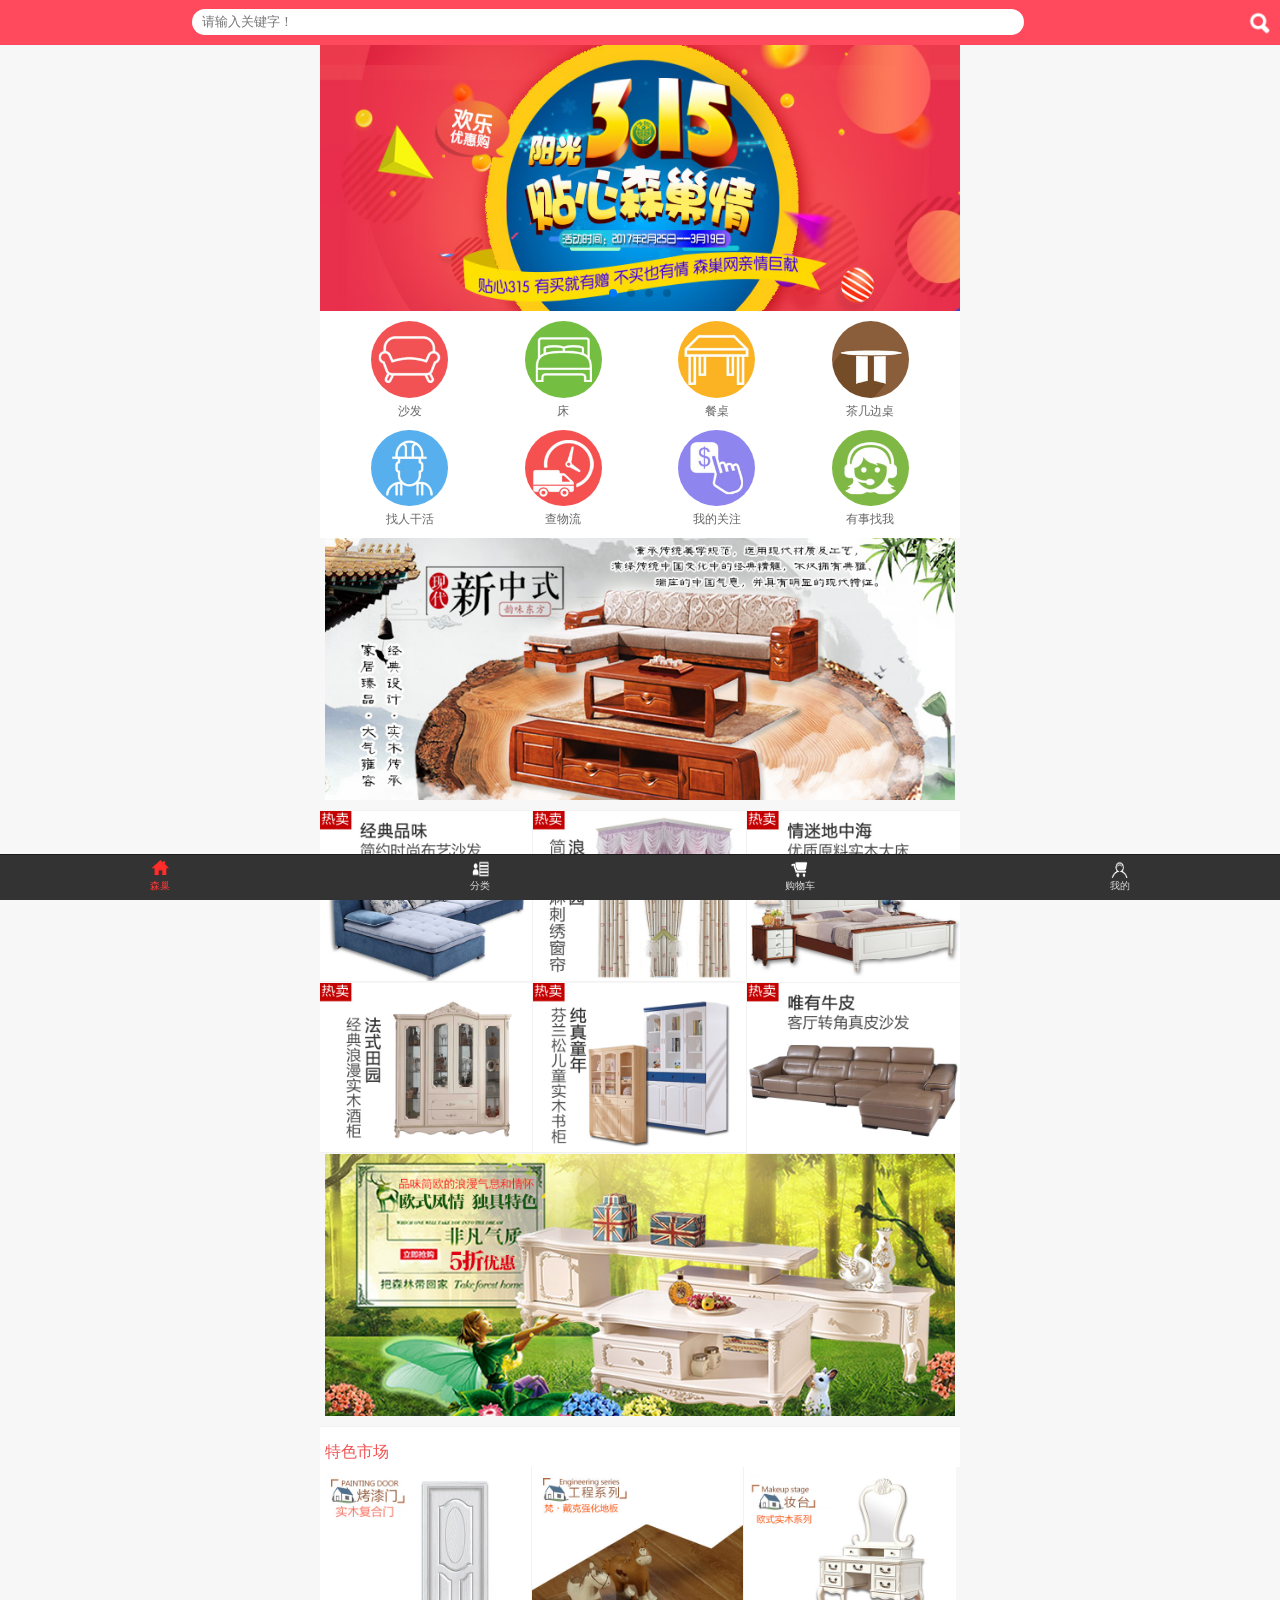
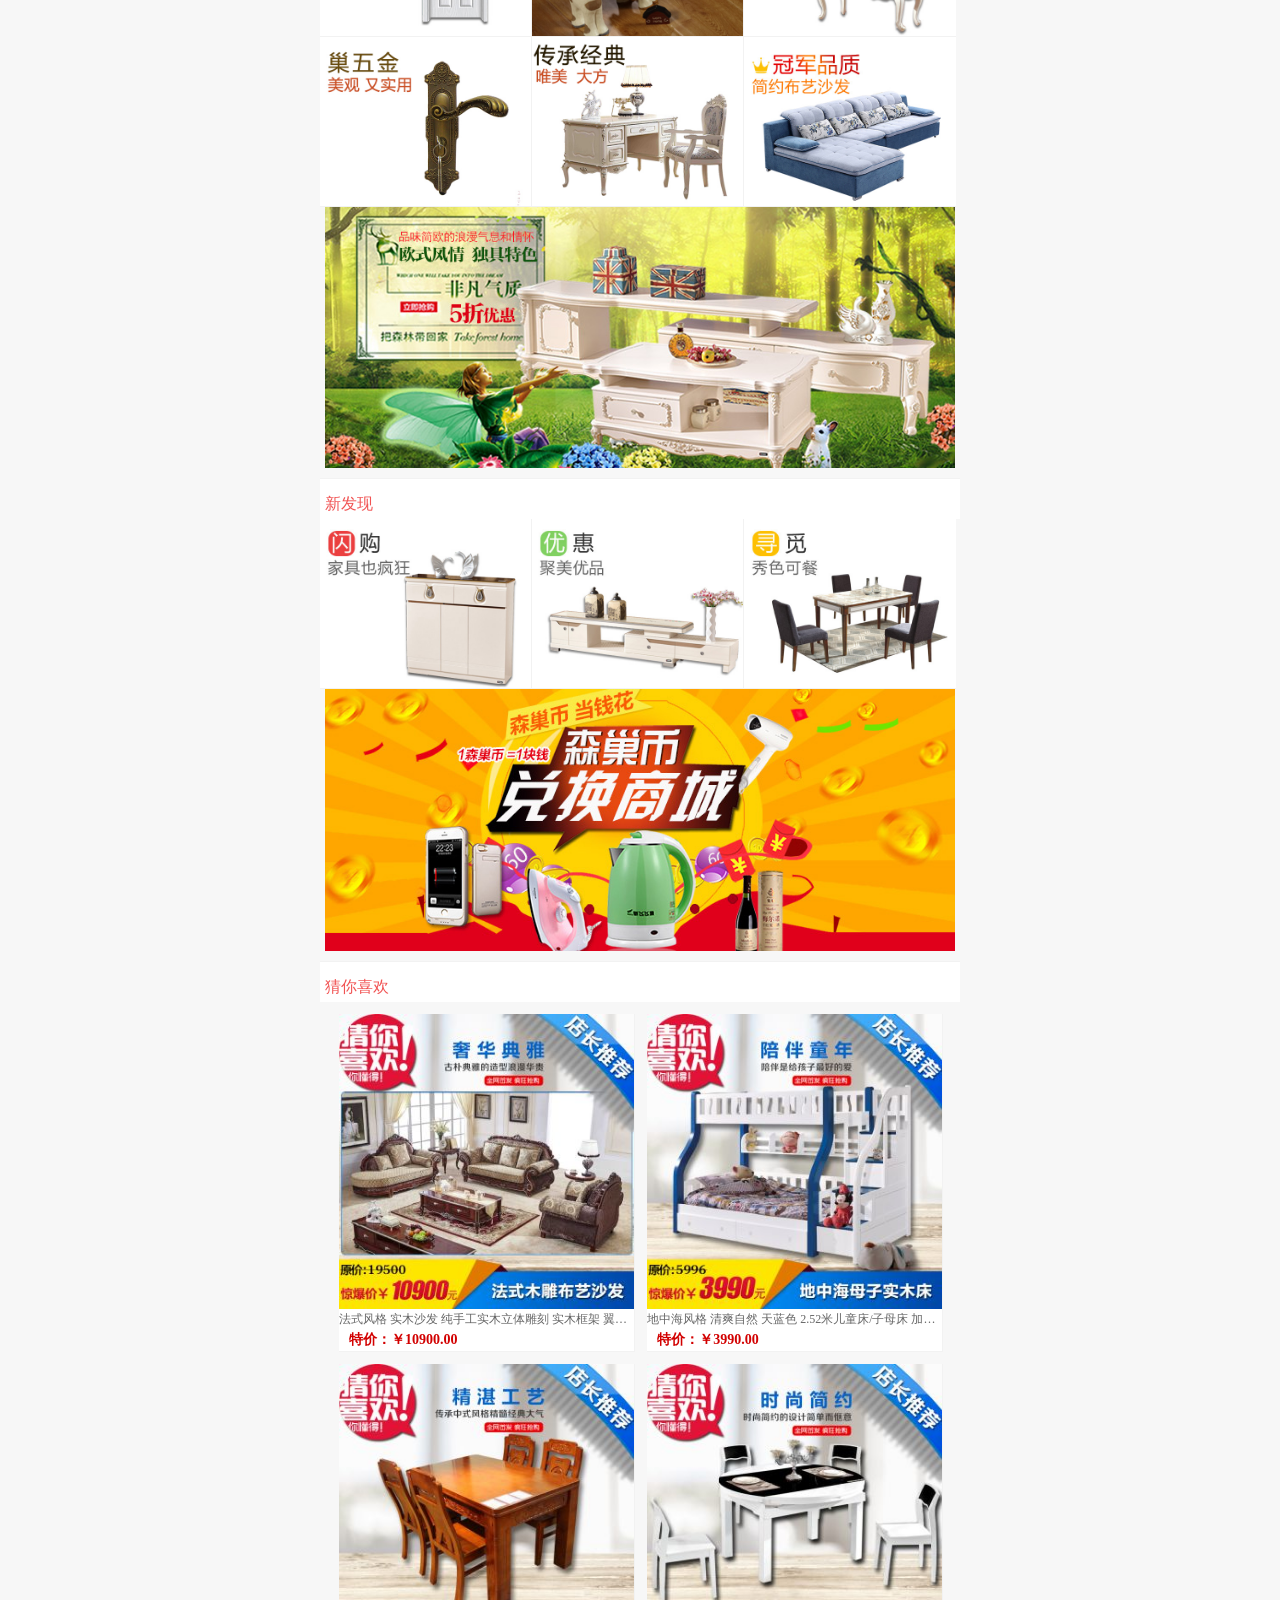
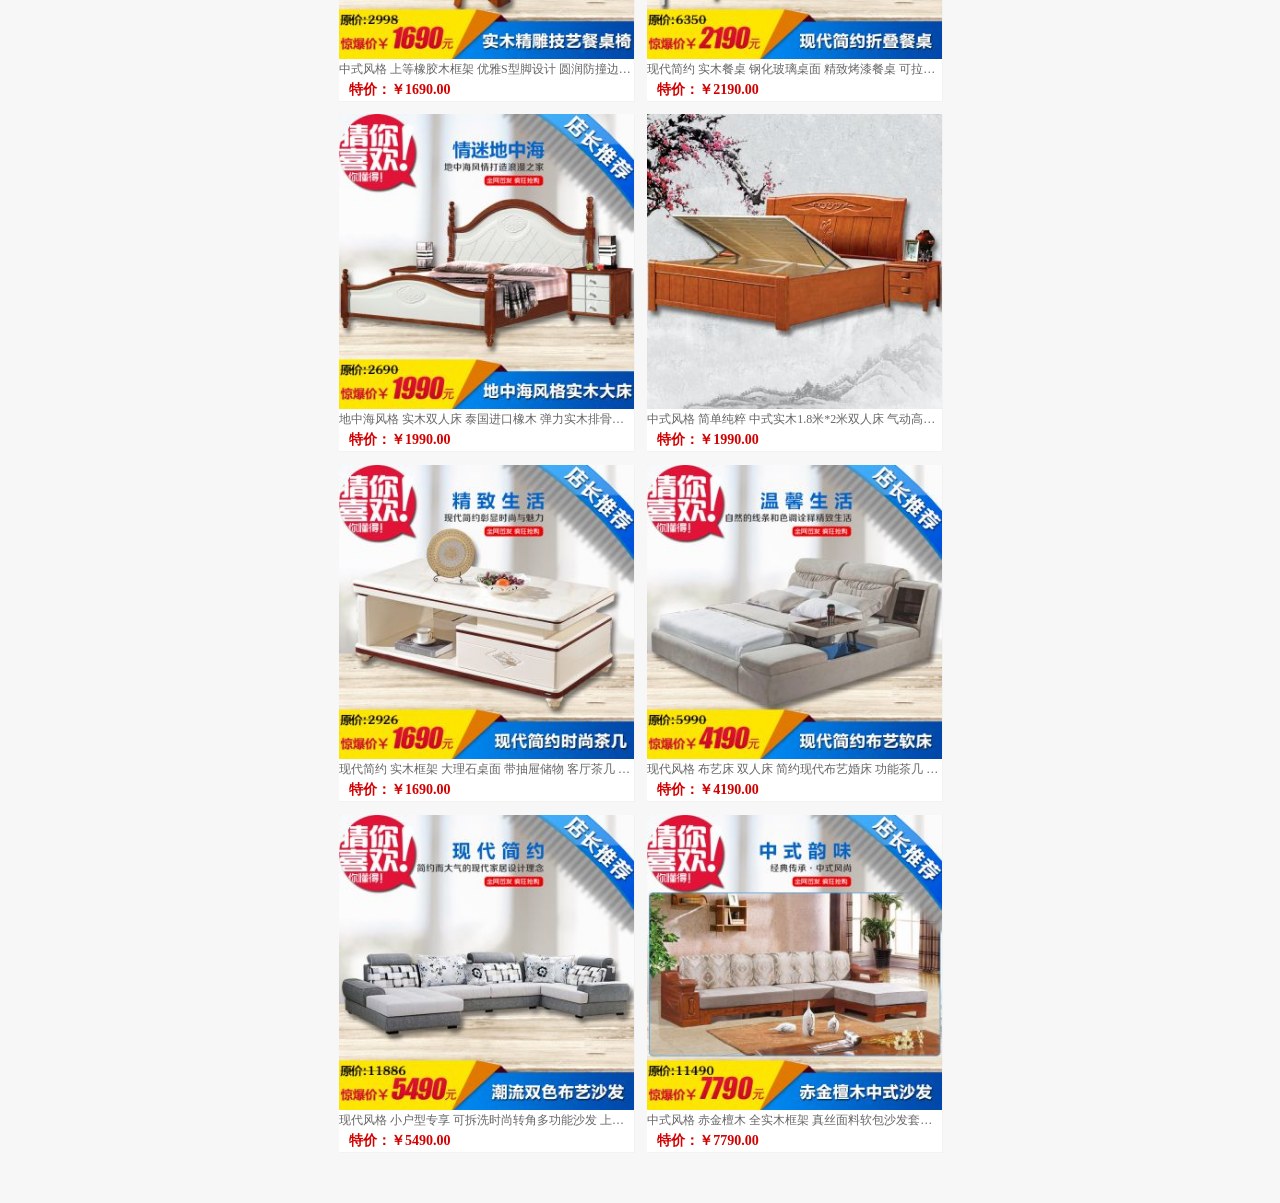
<file: index.html>
<!DOCTYPE html>
<html lang="en">
<head>
	<meta charset="UTF-8">
	<meta name="description" content="森巢网是一个电商网站，专门卖床什么玩意的" />
	<meta name="Keywords" content="床，地毯，门" />
	<!--http-equiv  回传给浏览器的信息 -->
	<meta http-equiv="Cache-Control" content="public">
	<!-- viewport(视图模式）
	width=device-width(宽度等于设备的宽度) 
	initial-scale=1(设置页面的初始缩放值) 
	maximum-scale(允许用户的最大缩放值)
	user-scalable(否允许用户进行缩放，值为"no"或"yes", no 代表不允许，yes代表允许)-->
	<meta name="viewport" content="width=device-width, initial-scale=1, maximum-scale=1,user-scalable=no">
	<title>森巢网</title>
	<link rel="stylesheet" type="text/css" href="css/main.css">
	<link rel="stylesheet" type="text/css" href="css/index.css">
	<link rel="stylesheet" type="text/css" href="css/swiper.min.css">
</head>
<body>
	<!--公用头部-->
	<header class="header">
		<form action="cart.html" onsubmit="searchAction()">
			<input type="search" placeholder="请输入关键字！" class="text-input" id="J_search"/>
		</form>
		<input type="submit" value="" class="btn-sub" />
	</header>
	<!--主要内容-->
	<section class="main-content">
		<!--轮播-->
		<div class="swiper-container">
	        <div class="swiper-wrapper">
		        	<div class="swiper-slide">
		        		<img src="images/index/1488016747-1676319493.jpg"/>	        
		        	</div>
		        	<div class="swiper-slide">
		        		<img src="images/index/1488350938-1879339224.jpg"/>	        
		        	</div>
		        	<div class="swiper-slide">
		        		<img src="images/index/1488248319-623813167.jpg"/>	        
		        	</div>
		        	<div class="swiper-slide">
		        		<img src="images/index/1488191264-1488305946.jpg"/>	        
		        	</div>
	        </div>
	        <div class="swiper-pagination"></div>
	    </div>
		<!--导航栏-->
		<ul class="nav-warp">
			<li>
				<a href="commodityList.html">
					<img src="images/index/tubiao1.jpg"></a>
				<span class="icontxt">沙发</span>
			</li>
			<li>
				<a href="commodityList.html">
					<img src="images/index/tubiao2.jpg"></a>
				<span class="icontxt">床</span>
			</li>
			<li>
				<a href="commodityList.html">
					<img src="images/index/tubiao3.jpg"></a>
				<span class="icontxt">餐桌</span>
			</li>
			<li>
				<a href="commodityList.html">
					<img src="images/index/czbj.gif"></a>
				<span class="icontxt">茶几边桌</span>
			</li>
			<li>
				<a href="commodityList.html">
					<img src="images/index/tubiao5.jpg"></a>
				<span class="icontxt">找人干活</span>
			</li>
			<li>
				<a href="commodityList.html">
					<img src="images/index/tubiao6.jpg"></a>
				<span class="icontxt">查物流</span>
			</li>
			<li>
				<a href="commodityList.html">
					<img src="images/index/tubiao7.jpg"></a>
				<span class="icontxt">我的关注</span>
			</li>
			<li>
				<a href="commodityList.html">
					<img src="images/index/tubiao8.jpg"></a>
				<span class="icontxt">有事找我</span>
			</li>
		</ul>
		<!--新中式-->
		<div class="adwrap">
			<img src="images/index/1482218326-373225565.jpg">
		</div>
		<ul class="class-cate-goods">
			<li>
				<a href="commodityDetail.html">
					<img src="images/index/1483954954-472976744.jpg"></a>
			</li>
			<li>
				<a href="commodityDetail.html">
					<img src="images/index/1484042288-194093525.jpg"></a>
			</li>
			<li>
				<a href="commodityDetail.html">
					<img src="images/index/1483954974-1426672103.jpg"></a>
			</li>
			<li >
				<a href="commodityDetail.html">
					<img src="images/index/1483955040-1492412131.jpg"></a>
			</li>
			<li>
				<a href="commodityDetail.html">
					<img src="images/index/1483955050-1870399352.jpg" ></a>
			</li>
			<li>
				<a href="commodityDetail.html">
					<img src="images/index/1483955060-1306898018.jpg" ></a>
			</li>
		</ul>
		<!--END-->
		<!--特色市场-->
		<div class="mt10 adwrap">
			<img src="images/index/1482217359-806746961.jpg" />
		</div>
		<div class="block-goods">
			<h2>
				<span class="sp-title">特色市场</span>
			</h2>
			<ul>
				<li>
					<img src="images/index/1483948571-254599238.jpg" /></li>
				<li>
					<img src="images/index/1483947899-799159677.jpg" /></li>
				<li class="norbor">
					<img src="images/index/1483951574-1605880231.jpg"  /></li>
				<li>
					<img src="images/index/1483941176-464073143.jpg" /></li>
				<li>
					<img src="images/index/1483947626-122524399.jpg" /></li>
				<li class="norbor">
					<img src="images/index/1483943616-913854970.jpg"/></li>
			</ul>
		</div>
		<!--END-->
		<!--新发现-->
		<div class="mt10 adwrap">
			<img src="images/index/1482217359-806746961.jpg">
		</div>
		<div class="block-goods">
			<h2>
				<span class="sp-title">新发现</span>
			</h2>
			<ul>
				<li>
					<img src="images/index/1483951778-703411630.jpg" ></li>
				<li>
					<img src="images/index/1483953434-138381954.jpg" ></li>
				<li class="norbor" >
					<img src="images/index/1483951842-1336129085.jpg" ></li>
			</ul>
		</div>
		<!--猜你喜欢-->
		<div class="mt10 adwrap"><img src="images/index/1482207998-1648512682.jpg" /></div>
		<div class="block-goods">
			<h2>
				<span class="sp-title">猜你喜欢</span>
			</h2>
			<ul class="like-commodity-list">
				<li >
					<img src="images/index/1482461872-516691576.jpg_320x320.jpg">			
					<a href="#" class="a_title">
						法式风格 实木沙发 纯手工实木立体雕刻 实木框架 翼式靠背设计皮布结合沙发（1+2+3） 1+妃+3法式皮布组合沙发 编号：XYMG SF-8006
					</a>
					<span class="sellerp">特价：￥10900.00</span>
				</li>
				<li class="nomr">
					<img src="images/index/1482479299-1490711597.jpg_320x320.jpg">			
					<a href="#" class="a_title">地中海风格 清爽自然 天蓝色 2.52米儿童床/子母床 加高护栏 储物功能 母子实木床 编号：SLTH 820#</a>
					<span class="sellerp">特价：￥3990.00</span>
				</li>
				<li >
					<img src="images/index/1482470731-117288765.jpg_320x320.jpg">			
					<a href="#" class="a_title">中式风格 上等橡胶木框架 优雅S型脚设计 圆润防撞边角设计 复古雕花点缀1.35米实木餐桌 编号：YFY 006#</a>
					<span class="sellerp">特价：￥1690.00</span>
				</li>
				<li class="nomr">
					<img src="images/index/1482201656-1649690090.jpg_320x320.jpg">			
					<a href="#" class="a_title">现代简约 实木餐桌 钢化玻璃桌面 精致烤漆餐桌 可拉伸桌面 节省空间 编号： RJYX CZ-210#</a>
					<span class="sellerp">特价：￥2190.00</span>
				</li>
				<li>
					<img src="images/index/1482138442-1838704633.jpg_320x320.jpg">			
					<a href="#" class="a_title">地中海风格 实木双人床 泰国进口橡木 弹力实木排骨架 开放式床尾 圆形床柱头 编号：吉祥368#</a>
					<span class="sellerp">特价：￥1990.00</span>
				</li>
				<li class="nomr">

					<img src="images/index/1489546228-1504101504.jpg_320x320.jpg">			
					<a href="#" class="a_title">中式风格  简单纯粹 中式实木1.8米*2米双人床 气动高箱床 编号：JCTF 928#</a>
					<span class="sellerp">特价：￥1990.00</span>
				</li>
				<li >
					<img src="images/index/1482384340-442979817.jpg_320x320.jpg">			
					<a href="#" class="a_title">现代简约 实木框架 大理石桌面 带抽屉储物 客厅茶几 1.3米茶几（米白） 编号：BF C2583#</a>
					<span class="sellerp">特价：￥1690.00</span>
				</li>
				<li class="nomr" >

					<img src="images/index/1482384484-193746272.jpg_320x320.jpg">			
					<a href="#" class="a_title">现代风格 布艺床 双人床 简约现代布艺婚床 功能茶几 储物功能 可储物布艺软床 编号：YT 933#</a>
					<span class="sellerp">特价：￥4190.00</span>
				</li>
				<li >
					<img src="images/index/1488350854-2109063263.jpg_320x320.jpg">			
					<a href="#" class="a_title">
						现代风格 小户型专享 可拆洗时尚转角多功能沙发 上等棉麻印花 实木架 右转角沙发（1+3+右贵妃）编号：QGJS X—254#-5 / -6
					</a>
					<span class="sellerp">特价：￥5490.00</span>
				</li>
				<li class="nomr">
					<img src="images/index/1482560351-1942389413.jpg_320x320.jpg">			
					<a href="#" class="a_title">中式风格  赤金檀木  全实木框架 真丝面料软包沙发套装 L型实木沙发（1+3) 编号：MB M39#</a>
					<span class="sellerp">特价：￥7790.00</span>
				</li>
			</ul>
		</div>
	</section>
	<!--公用底部-->
	<footer id="footer" >
		<div class="footer">
			<ul class="footer-nav">
				<a href="index.html" class="active">
					<li> <i class="home"></i>
						<span>森巢</span>
					</li>
				</a>
				<a href="classify.html">
					<li> <i class="category"></i>
						<span>分类</span>
					</li>
				</a>
				<a href="cart.html">
					<li>
						<i class="cartgoods"></i>
						<span>购物车</span>
					</li>
				</a>
				<a href="login.html">
					<li>
						<i class="i"></i>
						<span>我的</span>
					</li>
				</a>
			</ul>
		</div>
	</footer>
</body>
</html>
<script type="text/javascript" src="js/zepto.min.js"></script>
<script type="text/javascript" src="js/swiper.min.js"></script>
<script type="text/javascript">
	var mySwiper = new Swiper('.swiper-container', {
		pagination: '.swiper-pagination',
        loop : true,
        autoplay : 3000,
        paginationHide :true,
        paginationClickable: true,
        autoplayDisableOnInteraction:false
	});
	
	function searchAction(){
   		window.localStorage.setItem("value",document.getElementById("J_search").value);
   	}
	
</script>
</file>
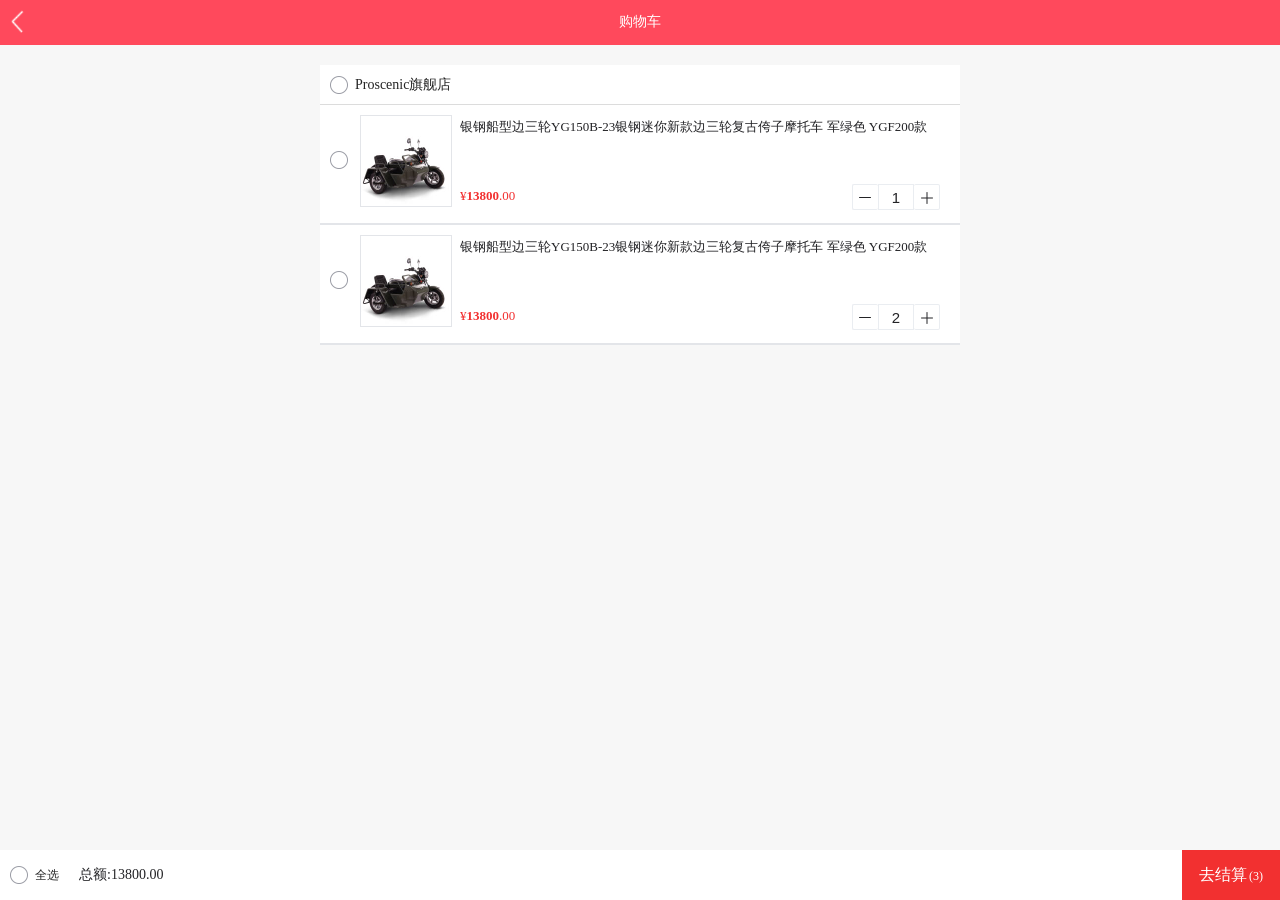
<file: cart.html>
<!DOCTYPE html>
<html lang="en">
<head>
	<meta charset="UTF-8">
	<meta name="viewport" content="width=device-width, initial-scale=1, maximum-scale=1,user-scalable=no">
	<title>森巢网</title>
	<link rel="stylesheet" type="text/css" href="css/main.css">
	<link rel="stylesheet" type="text/css" href="css/cart.css">

</head>
<body  class="commodityList-back">
    <!--头部-->
	<header>
        <div class="header">
            <span class="sp-back" onclick="history.go(-1)"></span>
            <span class="title">购物车</span>
        </div>
	</header>
    <!--商品列表-->
	<section class="main-content commodityList-back">
	   <div class="good-list-main">
            <div class="good-detail">
                <div class="good-team">
                    <span class="cart-checkbox" ></span>
                    <span class="shop-title-detail-lk">Proscenic旗舰店</span>
                </div>
				<!--商品列表-->
                <div class="good-info">
                    <span class="cart-checkbox"></span>
                    <div class="good-picture">
                        <img src="images/goodImg.jpg" />
                    </div>
                    <div class="right-good-introduce">
                        <span class="non-fresh-txt">银钢船型边三轮YG150B-23银钢迷你新款边三轮复古侉子摩托车 军绿色 YGF200款</span>
                        <div class="price-number">
                            <span class="shp-cart-item-price" id="price11357696928">¥<strong>13800</strong>.00
                            </span>
                            <div class="quantity-wrapper">
                                <span class="quantity-decrease"></span>
                                <input type="tel"  value="1" name="num" id="num" class="quantity" >  
                                <span class="quantity-increase"></span>
                            </div>
                        </div>
                    </div>
                </div>
                <div class="good-info">
                    <span class="cart-checkbox" ></span>
                    <div class="good-picture">
                        <img src="images/goodImg.jpg" />
                    </div>
                    <div class="right-good-introduce">
                        <span class="non-fresh-txt">银钢船型边三轮YG150B-23银钢迷你新款边三轮复古侉子摩托车 军绿色 YGF200款</span>
                        <div class="price-number">
                            <span class="shp-cart-item-price" id="price11357696928">¥<strong>13800</strong>.00
                            </span>
                            <div class="quantity-wrapper">
                                <span class="quantity-decrease" ></span>
                                <input type="tel"  value="2" name="num" id="num" class="quantity" >  
                                <span class="quantity-increase" ></span>
                            </div>
                        </div>
                    </div>
                </div>
            </div>

       </div>
	</section>
    
    <!--结算底部-->
	<footer>
        <div class="footer-clear">
            <div class="all-selcet"><span class="cart-checkbox" ></span>全选</div>
            <span class="all-price">总额:13800.00</span>
            <a href="cartClear.html"><div class="go-clear">去结算<span>(3)</span></div></a>
        </div>
	</footer>
</body>
</html>
<script type="text/javascript" src="js/zepto.min.js"></script>
<script src="js/all.js"></script>
<script type="text/javascript">
	
	var quantityWrapper = document.querySelectorAll(".quantity-wrapper");
	for(var i=0;i<quantityWrapper.length;i++){
		var left = quantityWrapper[i].children[0];
		var nd_number = quantityWrapper[i].children[1];
		var nd_value = parseInt(nd_number.value);
		console.log(nd_value)
		var right = quantityWrapper[i].children[2];
		left.onclick = function(){
			nd_value--;
			nd_number.value = nd_value;
			if(nd_number.value < 0){
				alert("你够了");
				nd_number.value = 0;
			}
		}
		right.onclick = function(){
			nd_value++;
			nd_number.value = nd_value;
		}
	}
	
	var cartCheckbox = document.querySelectorAll(".cart-checkbox");
	var num = 0 ;//全局变量  
	for(var i=0;i<cartCheckbox.length;i++){
		cartCheckbox[i].index = i;
		cartCheckbox[i].onclick = function(){
			if(num % 2 == 0){
				jquery.addClass(this,"checked")
			} else {
				jquery.removeClass(this,"checked");
			}
			num++;
		}
	}
	
	
	alert(window.localStorage.getItem("value"));
	
</script>
</file>
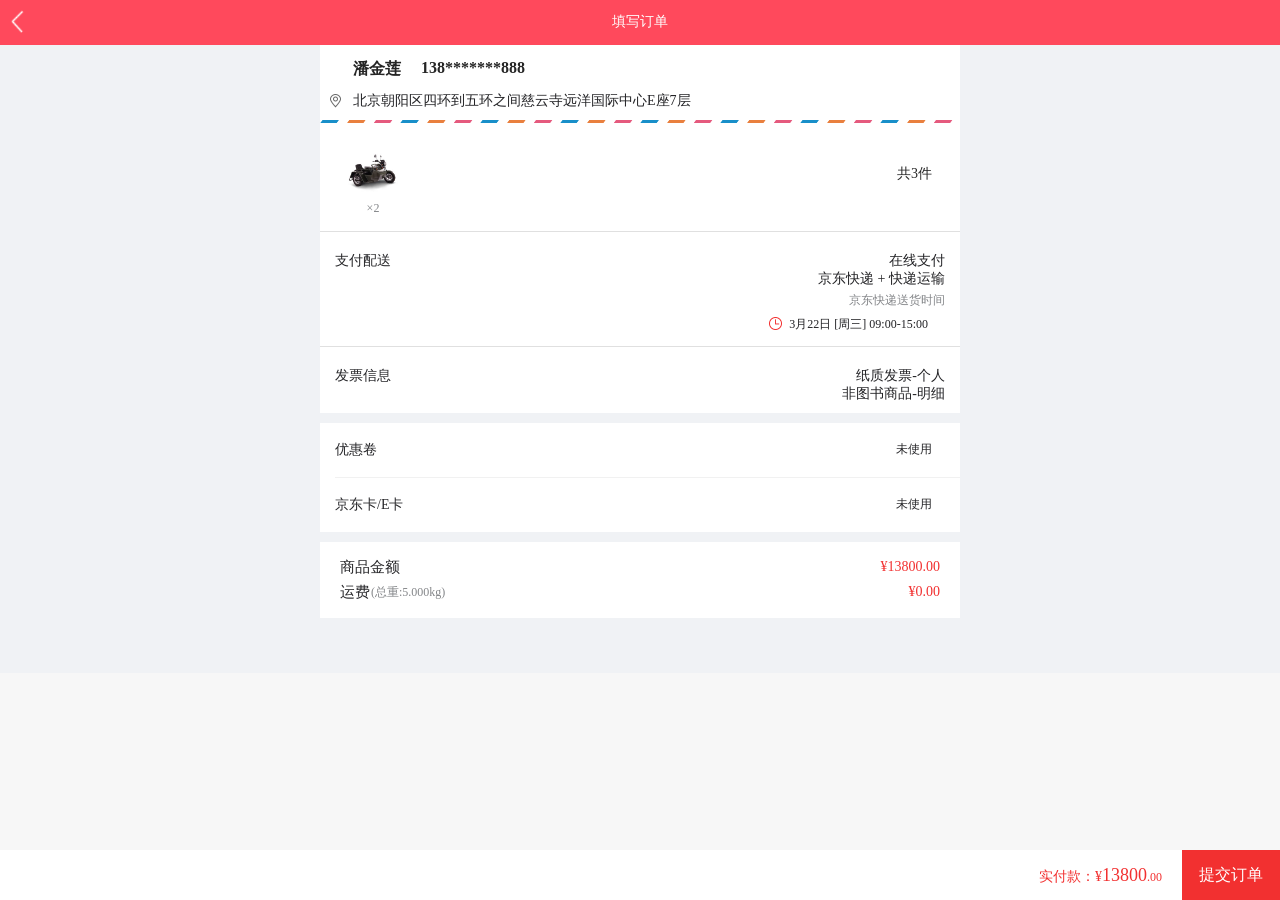
<file: cartClear.html>
<!DOCTYPE html>
<html lang="en">
<head>
	<meta charset="UTF-8">
	<meta name="viewport" content="width=device-width, initial-scale=1, maximum-scale=1,user-scalable=no">
	<title>森巢网</title>
	<link rel="stylesheet" type="text/css" href="css/main.css">
    <link rel="stylesheet" type="text/css" href="css/cartClear.css">
</head>
<body  class="commodityList-back">
    <!--头部-->
	<header>
        <div class="header">
            <span class="sp-back" onclick="history.go(-1)"></span>
            <span class="title">填写订单</span>
        </div>
	</header>
    <!--商品订单-->
	<section class="main-content commodityList-back">
        <!--地址信息-->
        <div class="user-info">
            <div class="user-relation-way">
                <span>潘金莲</span>
                <span>138*******888</span>
            </div>
            <div class="user-address">
                <i class="location-pic"></i>
                <div>北京朝阳区四环到五环之间慈云寺远洋国际中心E座7层</div>
            </div>
            <b class="s1-borderB"></b>
        </div>
        <!--商品信息-->
        <div class="good-info">
            <div class="s-item ">
                <div class="sitem-l">
                    <div class="sl-img">
                         <img src="images/goodImg.jpg" />
                        <p>×2</p>
                    </div>
                </div>
                <div class="sitem-r change-m2">共3件</div>
            </div>
            <div class="delivery-content">
                <div class="delivery-way">
                    <span>支付配送</span>
                    <div class="right-way">
                        <p> 在线支付</p>
                        <p> 京东快递 + 快递运输 </p>
                    </div>
                    <p class="delivery-time-text">京东快递送货时间</p>
                    <p class="small-goods-deliver">
                        <span class="small-goods-deliver-time"> <i class="clock-pic"></i>
                            3月22日 [周三] 09:00-15:00
                        </span>
                    </p>
                </div> 
            </div>
            <div class="delivery-content">
                <div class="delivery-way">
                    <span>发票信息</span>
                    <div class="right-way">
                        <p> 纸质发票-个人</p>
                        <p>  非图书商品-明细 </p>
                    </div>
                </div>
            </div>
        </div>
        <!--优惠-->
        <div class="coupon-list">
            <div class="coupon-content">
                <span>优惠卷</span>
                <span>未使用</span>
            </div>
            <div class="coupon-content borderNone">
                <span> 京东卡/E卡 </span>
                <span>未使用</span>
            </div>
        </div>
        <!--结算-->
        <div class="good-price-content">
            <div class="good-price">
                <span>商品金额</span>
                <span>&yen;13800.00</span>
            </div>
            <div class="good-price paddingNone">
                <span>运费<i>(总重:5.000kg)</i></span>
                <span>&yen;0.00</span>
            </div>
        </div>
	</section>
    <!--结算底部-->
	<footer>
        <div class="footer-clear">
            <a href="pay.html"><div class="go-clear">提交订单</div></a>
            <div class="all-price">实付款：&yen;<span>13800</span><i>.00</i></div>
        </div>
	</footer>
</body>
</html>
<script type="text/javascript" src="js/zepto.min.js"></script>
</file>
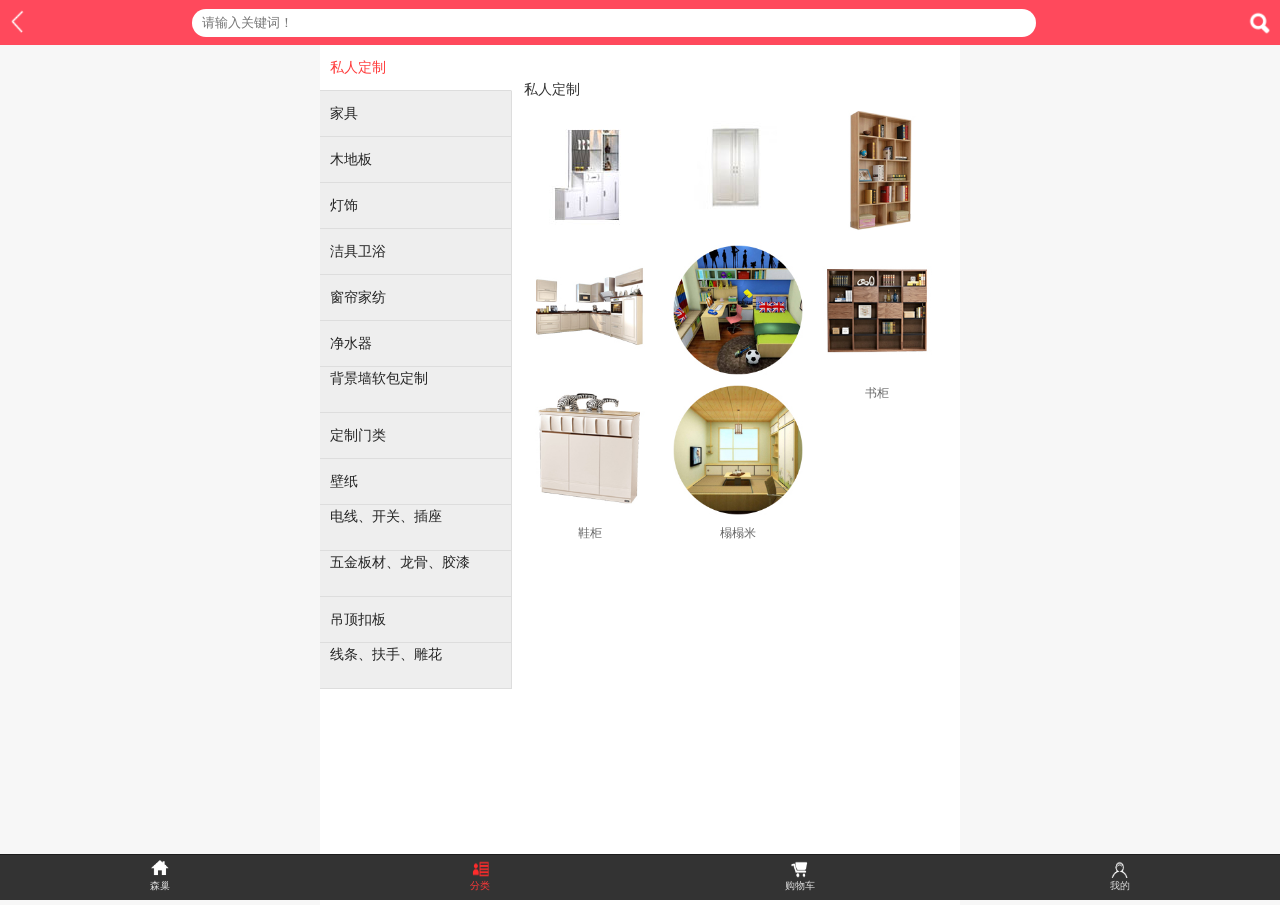
<file: classify.html>
<!DOCTYPE html>
<html lang="en">
	<head>
		<meta charset="UTF-8">
		<meta name="viewport" content="width=device-width, initial-scale=1, maximum-scale=1,user-scalable=no">
		<title>森巢网</title>
		<link rel="stylesheet" type="text/css" href="css/main.css">
		<link rel="stylesheet" type="text/css" href="css/classify.css">
	</head>
	<body>
		<!--公用头部-->
		<header class="header">
			<a class="btn-left" onclick="history.go(-1)"></a> 
			<input type="text" class="text-input" placeholder="请输入关键词！">	
			<input type="submit" value="" class="btn-sub" />
		</header>
		<!--间距-->
		<div style="height: 45px;"></div>
		<!--主要内容-->
		<section class="main-content">
			<!--左侧菜单列表-->
			<div class="left-cate">
				<ul id="J_ulMenu">
					<li class="cur">私人定制</li>
					<li>家具</li>
					<li>木地板</li>
					<li>灯饰</li>
					<li>洁具卫浴</li>
					<li>窗帘家纺</li>
					<li>净水器</li>
					<li>背景墙软包定制</li>
					<li>定制门类</li>
					<li>壁纸</li>
					<li>电线、开关、插座</li>
					<li>五金板材、龙骨、胶漆</li>
					<li>吊顶扣板</li>
					<li>线条、扶手、雕花</li>
				</ul>
			</div>
			<!--右侧菜单内容-->
			<div class="right-goods" id="J_goodList">
				<!--私人定制-->
				<div class="common-list">
					<h1 class="title">私人定制</h1>
					<ul>
						<li>
							<a  href="commodityDetail.html" class="a-img">
								<img src="images/classify/1434706131-1369975156.jpg" />
								<p class="a-text">酒柜</p>
							</a>
						</li>
						<li>
							<a  href="commodityDetail.html" class="a-img">
								<img src="images/classify/1434704575-691506030.jpg" />
								<p class="a-text">衣柜</p>
							</a>
						</li>
						<li>
							<a  href="commodityDetail.html" class="a-img">
								<img src="images/classify/1459240209-358038141.jpg" />
								<p class="a-text">博古架</p>
							</a>
						</li>
						<li>
							<a  href="commodityDetail.html" class="a-img">
								<img src="images/classify/1459240634-1430512799.jpg" />
								<p class="a-text">橱柜</p>
							</a>
						</li>
						<li>
							<a  href="commodityDetail.html" class="a-img">
								<img src="images/classify/1488174571-491123162.jpg" />
								<p class="a-text">儿童房定制</p>
							</a>
						</li>
						<li>
							<a  href="commodityDetail.html" class="a-img">
								<img src="images/classify/1488174614-371264347.jpg" />
								<p class="a-text">书柜</p>
							</a>
						</li>
								<li>
							<a  href="commodityDetail.html" class="a-img">
								<img src="images/classify/1488174629-1517871582.jpg" />
								<p class="a-text">鞋柜</p>
							</a>
						</li>
						<li>
							<a  href="commodityDetail.html" class="a-img">
								<img src="images/classify/1488174646-1061803993.jpg" />
								<p class="a-text">榻榻米</p>
							</a>
						</li>
					</ul>
				</div>
				<!--家具-->
				<div class="common-list">
					<h1 class="title">装修风格</h1>
					<div class="finish-style">
						<a>欧式</a>
						<a>法式</a>
						<a>美式家具</a>
						<a>中式家具</a>
						<a>地中海</a>
						<a>现代简约</a>
						<a>布艺沙发</a>
					</div>
					<h1 class="title">卧室</h1>
					<ul>
						<li>
							<a  href="commodityDetail.html" class="a-img">
								<img src="images/classify/1433141293-1435446951.jpg" />
								<p>床</p>
							</a>
						</li>
						<li>
							<a  href="commodityDetail.html" class="a-img">
								<img src="images/classify/1433149465-1659995500.jpg" />
								<p class="a-text">床垫</p>
							</a>
						</li>
						<li>
							<a  href="commodityDetail.html" class="a-img">
								<img src="images/classify/1433142743-501909848.jpg" />
								<p class="a-text">衣柜</p>
							</a>
						</li>
						<li>
							<a  href="commodityDetail.html" class="a-img">
								<img src="images/classify/1433143951-806765891.jpg" />
								<p class="a-text">梳妆台</p>
							</a>
						</li>
					</ul>
					<h1 class="title">客厅</h1>
					<ul>
						<li>
							<a  href="commodityDetail.html" class="a-img">
								<img src="images/classify/1433144484-970806003.jpg" />
								<p>沙发</p>
							</a>
						</li>
						<li>
							<a  href="commodityDetail.html" class="a-img">
								<img src="images/classify/1433145026-1400322563.jpg" />
								<p class="a-text">茶几/边桌</p>
							</a>
						</li>
						<li>
							<a  href="commodityDetail.html" class="a-img">
								<img src="images/classify/1433146428-2024979707.jpg" />
								<p class="a-text">电视柜</p>
							</a>
						</li>
						<li>
							<a  href="commodityDetail.html" class="a-img">
								<img src="images/classify/1433146785-1920997386.jpg" />
								<p class="a-text">鞋柜</p>
							</a>
						</li>
						<li>
							<a  href="commodityDetail.html" class="a-img">
								<img src="images/classify/1459240866-135766703.jpg" />
								<p class="a-text">其他</p>
							</a>
						</li>
					</ul>
					<h1 class="title">餐厅</h1>
					<ul>
						<li>
							<a  href="commodityDetail.html" class="a-img">
								<img src="images/classify/1433148350-911452588.jpg" />
								<p>餐桌</p>
							</a>
						</li>
						<li>
							<a  href="commodityDetail.html" class="a-img">
								<img src="images/classify/1433148808-967601143.jpg" />
								<p class="a-text">餐椅</p>
							</a>
						</li>
					</ul>
					<h1 class="title">红木家具</h1>
					<ul>
						<li>
							<a  href="commodityDetail.html" class="a-img">
								<img src="images/classify/1445585968-1797423115.jpg" />
								<p>红木家具</p>
							</a>
						</li>
					</ul>
				</div>
				<!--木地板-->
				<div class="common-list" >
					<h1 class="title">木地板</h1>
					<ul>
						<li>
							<a  href="commodityDetail.html" class="a-img">
								<img src="images/classify/1467259818-247432923.jpg" />
								<p class="a-text">实木复合</p>
							</a>
						</li>
						<li>
							<a  href="commodityDetail.html" class="a-img">
								<img src="images/classify/1433223024-1485555979.jpg" />
								<p class="a-text">强化系列</p>
							</a>
						</li>
						<li>
							<a  href="commodityDetail.html" class="a-img">
								<img src="images/classify/1433223156-1197404330.jpg" />
								<p class="a-text">拼花系列</p>
							</a>
						</li>
						<li>
							<a  href="commodityDetail.html" class="a-img">
								<img src="images/classify/1433223146-1784545947.jpg" />
								<p class="a-text">实木系列</p>
							</a>
						</li>
						<li>
							<a  href="commodityDetail.html" class="a-img">
								<img src="images/classify/1433223424-888256480.jpg" />
								<p class="a-text">地板辅料</p>
							</a>
						</li>
					</ul>
				</div>
				<!--灯饰-->
				<div class="common-list" >
					<h1 class="title">木地板</h1>
					<ul>
						<li>
							<a  href="commodityDetail.html" class="a-img">
								<img src="images/classify/1467259818-247432923.jpg" />
								<p class="a-text">实木复合</p>
							</a>
						</li>
						<li>
							<a  href="commodityDetail.html" class="a-img">
								<img src="images/classify/1433223024-1485555979.jpg" />
								<p class="a-text">强化系列</p>
							</a>
						</li>
						<li>
							<a  href="commodityDetail.html" class="a-img">
								<img src="images/classify/1433223156-1197404330.jpg" />
								<p class="a-text">拼花系列</p>
							</a>
						</li>
						<li>
							<a  href="commodityDetail.html" class="a-img">
								<img src="images/classify/1433223146-1784545947.jpg" />
								<p class="a-text">实木系列</p>
							</a>
						</li>
						<li>
							<a  href="commodityDetail.html" class="a-img">
								<img src="images/classify/1433223424-888256480.jpg" />
								<p class="a-text">地板辅料</p>
							</a>
						</li>
					</ul>
				</div>
				<!--洁具卫浴-->
				<div class="common-list" >
					<h1 class="title">木地板</h1>
					<ul>
						<li>
							<a  href="commodityDetail.html" class="a-img">
								<img src="images/classify/1467259818-247432923.jpg" />
								<p class="a-text">实木复合</p>
							</a>
						</li>
						<li>
							<a  href="commodityDetail.html" class="a-img">
								<img src="images/classify/1433223024-1485555979.jpg" />
								<p class="a-text">强化系列</p>
							</a>
						</li>
						<li>
							<a  href="commodityDetail.html" class="a-img">
								<img src="images/classify/1433223156-1197404330.jpg" />
								<p class="a-text">拼花系列</p>
							</a>
						</li>
						<li>
							<a  href="commodityDetail.html" class="a-img">
								<img src="images/classify/1433223146-1784545947.jpg" />
								<p class="a-text">实木系列</p>
							</a>
						</li>
						<li>
							<a  href="commodityDetail.html" class="a-img">
								<img src="images/classify/1433223424-888256480.jpg" />
								<p class="a-text">地板辅料</p>
							</a>
						</li>
					</ul>
				</div>
				<!--窗帘家纺-->
				<div class="common-list" >
					<h1 class="title">木地板</h1>
					<ul>
						<li>
							<a  href="commodityDetail.html" class="a-img">
								<img src="images/classify/1467259818-247432923.jpg" />
								<p class="a-text">实木复合</p>
							</a>
						</li>
						<li>
							<a  href="commodityDetail.html" class="a-img">
								<img src="images/classify/1433223024-1485555979.jpg" />
								<p class="a-text">强化系列</p>
							</a>
						</li>
						<li>
							<a  href="commodityDetail.html" class="a-img">
								<img src="images/classify/1433223156-1197404330.jpg" />
								<p class="a-text">拼花系列</p>
							</a>
						</li>
						<li>
							<a  href="commodityDetail.html" class="a-img">
								<img src="images/classify/1433223146-1784545947.jpg" />
								<p class="a-text">实木系列</p>
							</a>
						</li>
						<li>
							<a  href="commodityDetail.html" class="a-img">
								<img src="images/classify/1433223424-888256480.jpg" />
								<p class="a-text">地板辅料</p>
							</a>
						</li>
					</ul>
				</div>
				<!--净水器-->
				<div class="common-list" >
					<h1 class="title">木地板</h1>
					<ul>
						<li>
							<a  href="commodityDetail.html" class="a-img">
								<img src="images/classify/1467259818-247432923.jpg" />
								<p class="a-text">实木复合</p>
							</a>
						</li>
						<li>
							<a  href="commodityDetail.html" class="a-img">
								<img src="images/classify/1433223024-1485555979.jpg" />
								<p class="a-text">强化系列</p>
							</a>
						</li>
						<li>
							<a  href="commodityDetail.html" class="a-img">
								<img src="images/classify/1433223156-1197404330.jpg" />
								<p class="a-text">拼花系列</p>
							</a>
						</li>
						<li>
							<a  href="commodityDetail.html" class="a-img">
								<img src="images/classify/1433223146-1784545947.jpg" />
								<p class="a-text">实木系列</p>
							</a>
						</li>
						<li>
							<a  href="commodityDetail.html" class="a-img">
								<img src="images/classify/1433223424-888256480.jpg" />
								<p class="a-text">地板辅料</p>
							</a>
						</li>
					</ul>
				</div>
				<!--背景墙软包定制-->
				<div class="common-list" >
					<h1 class="title">木地板</h1>
					<ul>
						<li>
							<a  href="commodityDetail.html" class="a-img">
								<img src="images/classify/1467259818-247432923.jpg" />
								<p class="a-text">实木复合</p>
							</a>
						</li>
						<li>
							<a  href="commodityDetail.html" class="a-img">
								<img src="images/classify/1433223024-1485555979.jpg" />
								<p class="a-text">强化系列</p>
							</a>
						</li>
						<li>
							<a  href="commodityDetail.html" class="a-img">
								<img src="images/classify/1433223156-1197404330.jpg" />
								<p class="a-text">拼花系列</p>
							</a>
						</li>
						<li>
							<a  href="commodityDetail.html" class="a-img">
								<img src="images/classify/1433223146-1784545947.jpg" />
								<p class="a-text">实木系列</p>
							</a>
						</li>
						<li>
							<a  href="commodityDetail.html" class="a-img">
								<img src="images/classify/1433223424-888256480.jpg" />
								<p class="a-text">地板辅料</p>
							</a>
						</li>
					</ul>
				</div>
				<!--定制门类-->
				<div class="common-list" >
					<h1 class="title">木地板</h1>
					<ul>
						<li>
							<a  href="commodityDetail.html" class="a-img">
								<img src="images/classify/1467259818-247432923.jpg" />
								<p class="a-text">实木复合</p>
							</a>
						</li>
						<li>
							<a  href="commodityDetail.html" class="a-img">
								<img src="images/classify/1433223024-1485555979.jpg" />
								<p class="a-text">强化系列</p>
							</a>
						</li>
						<li>
							<a  href="commodityDetail.html" class="a-img">
								<img src="images/classify/1433223156-1197404330.jpg" />
								<p class="a-text">拼花系列</p>
							</a>
						</li>
						<li>
							<a  href="commodityDetail.html" class="a-img">
								<img src="images/classify/1433223146-1784545947.jpg" />
								<p class="a-text">实木系列</p>
							</a>
						</li>
						<li>
							<a  href="commodityDetail.html" class="a-img">
								<img src="images/classify/1433223424-888256480.jpg" />
								<p class="a-text">地板辅料</p>
							</a>
						</li>
					</ul>
				</div>
				<!--壁纸-->
				<div class="common-list" >
					<h1 class="title">木地板</h1>
					<ul>
						<li>
							<a  href="commodityDetail.html" class="a-img">
								<img src="images/classify/1467259818-247432923.jpg" />
								<p class="a-text">实木复合</p>
							</a>
						</li>
						<li>
							<a  href="commodityDetail.html" class="a-img">
								<img src="images/classify/1433223024-1485555979.jpg" />
								<p class="a-text">强化系列</p>
							</a>
						</li>
						<li>
							<a  href="commodityDetail.html" class="a-img">
								<img src="images/classify/1433223156-1197404330.jpg" />
								<p class="a-text">拼花系列</p>
							</a>
						</li>
						<li>
							<a  href="commodityDetail.html" class="a-img">
								<img src="images/classify/1433223146-1784545947.jpg" />
								<p class="a-text">实木系列</p>
							</a>
						</li>
						<li>
							<a  href="commodityDetail.html" class="a-img">
								<img src="images/classify/1433223424-888256480.jpg" />
								<p class="a-text">地板辅料</p>
							</a>
						</li>
					</ul>
				</div>
				<!--电线、开关、插座-->
				<div class="common-list" >
					<h1 class="title">木地板</h1>
					<ul>
						<li>
							<a  href="commodityDetail.html" class="a-img">
								<img src="images/classify/1467259818-247432923.jpg" />
								<p class="a-text">实木复合</p>
							</a>
						</li>
						<li>
							<a  href="commodityDetail.html" class="a-img">
								<img src="images/classify/1433223024-1485555979.jpg" />
								<p class="a-text">强化系列</p>
							</a>
						</li>
						<li>
							<a  href="commodityDetail.html" class="a-img">
								<img src="images/classify/1433223156-1197404330.jpg" />
								<p class="a-text">拼花系列</p>
							</a>
						</li>
						<li>
							<a  href="commodityDetail.html" class="a-img">
								<img src="images/classify/1433223146-1784545947.jpg" />
								<p class="a-text">实木系列</p>
							</a>
						</li>
						<li>
							<a  href="commodityDetail.html" class="a-img">
								<img src="images/classify/1433223424-888256480.jpg" />
								<p class="a-text">地板辅料</p>
							</a>
						</li>
					</ul>
				</div>
				<!--五金板材、龙骨、胶漆-->
				<div class="common-list" >
					<h1 class="title">木地板</h1>
					<ul>
						<li>
							<a  href="commodityDetail.html" class="a-img">
								<img src="images/classify/1467259818-247432923.jpg" />
								<p class="a-text">实木复合</p>
							</a>
						</li>
						<li>
							<a  href="commodityDetail.html" class="a-img">
								<img src="images/classify/1433223024-1485555979.jpg" />
								<p class="a-text">强化系列</p>
							</a>
						</li>
						<li>
							<a  href="commodityDetail.html" class="a-img">
								<img src="images/classify/1433223156-1197404330.jpg" />
								<p class="a-text">拼花系列</p>
							</a>
						</li>
						<li>
							<a  href="commodityDetail.html" class="a-img">
								<img src="images/classify/1433223146-1784545947.jpg" />
								<p class="a-text">实木系列</p>
							</a>
						</li>
						<li>
							<a  href="commodityDetail.html" class="a-img">
								<img src="images/classify/1433223424-888256480.jpg" />
								<p class="a-text">地板辅料</p>
							</a>
						</li>
					</ul>
				</div>
				<!--吊顶扣板-->
				<div class="common-list" >
					<h1 class="title">木地板</h1>
					<ul>
						<li>
							<a  href="commodityDetail.html" class="a-img">
								<img src="images/classify/1467259818-247432923.jpg" />
								<p class="a-text">实木复合</p>
							</a>
						</li>
						<li>
							<a  href="commodityDetail.html" class="a-img">
								<img src="images/classify/1433223024-1485555979.jpg" />
								<p class="a-text">强化系列</p>
							</a>
						</li>
						<li>
							<a  href="commodityDetail.html" class="a-img">
								<img src="images/classify/1433223156-1197404330.jpg" />
								<p class="a-text">拼花系列</p>
							</a>
						</li>
						<li>
							<a  href="commodityDetail.html" class="a-img">
								<img src="images/classify/1433223146-1784545947.jpg" />
								<p class="a-text">实木系列</p>
							</a>
						</li>
						<li>
							<a  href="commodityDetail.html" class="a-img">
								<img src="images/classify/1433223424-888256480.jpg" />
								<p class="a-text">地板辅料</p>
							</a>
						</li>
					</ul>
				</div>
				<!--线条、扶手、雕花-->
				<div class="common-list" >
					<h1 class="title">木地板</h1>
					<ul>
						<li>
							<a  href="commodityDetail.html" class="a-img">
								<img src="images/classify/1467259818-247432923.jpg" />
								<p class="a-text">实木复合</p>
							</a>
						</li>
						<li>
							<a  href="commodityDetail.html" class="a-img">
								<img src="images/classify/1433223024-1485555979.jpg" />
								<p class="a-text">强化系列</p>
							</a>
						</li>
						<li>
							<a  href="commodityDetail.html" class="a-img">
								<img src="images/classify/1433223156-1197404330.jpg" />
								<p class="a-text">拼花系列</p>
							</a>
						</li>
						<li>
							<a  href="commodityDetail.html" class="a-img">
								<img src="images/classify/1433223146-1784545947.jpg" />
								<p class="a-text">实木系列</p>
							</a>
						</li>
						<li>
							<a  href="commodityDetail.html" class="a-img">
								<img src="images/classify/1433223424-888256480.jpg" />
								<p class="a-text">地板辅料</p>
							</a>
						</li>
					</ul>
				</div>
			</div>
		</section>
		<!--公用底部-->
		<footer id="footer" >
			<div class="footer">
				<ul class="footer-nav">
					<a href="index.html">
						<li> <i class="home"></i>
							<span>森巢</span>
						</li>
					</a>
					<a href="classify.html"  class="active">
						<li> <i class="category"></i>
							<span>分类</span>
						</li>
					</a>
					<a href="cart.html">
						<li>
							<i class="cartgoods"></i>
							<span>购物车</span>
						</li>
					</a>
					<a href="login.html">
						<li>
							<i class="i"></i>
							<span>我的</span>
						</li>
					</a>
				</ul>
			</div>
		</footer>
	</body>

</html>
<script type="text/javascript" src="js/zepto.min.js"></script>
<!--<script type="text/javascript" src="js/main.js"></script>-->
<script type="text/javascript">
	$(function() {
		
		//动态给高度
		var deviceheight = $(window).height();
		var leftconheight = deviceheight - 90;
		$('.left-cate').css('height', leftconheight);
		$('#J_goodList').css('height', leftconheight);
		
		//切换事件
		var classifyList = $('.left-cate li'),
			classifyContent = $('#J_goodList .common-list'),
			_current = null;
		classifyList.on('click', function() {
			_current = $(this);//保存当前点击的li
			if(!_current.hasClass('cur')) {
				$('.cur').removeClass('cur');
				_current.addClass('cur');
				classifyContent.hide();
				classifyContent.eq(_current.index()).show();
			}
		})

	})
</script>
</file>
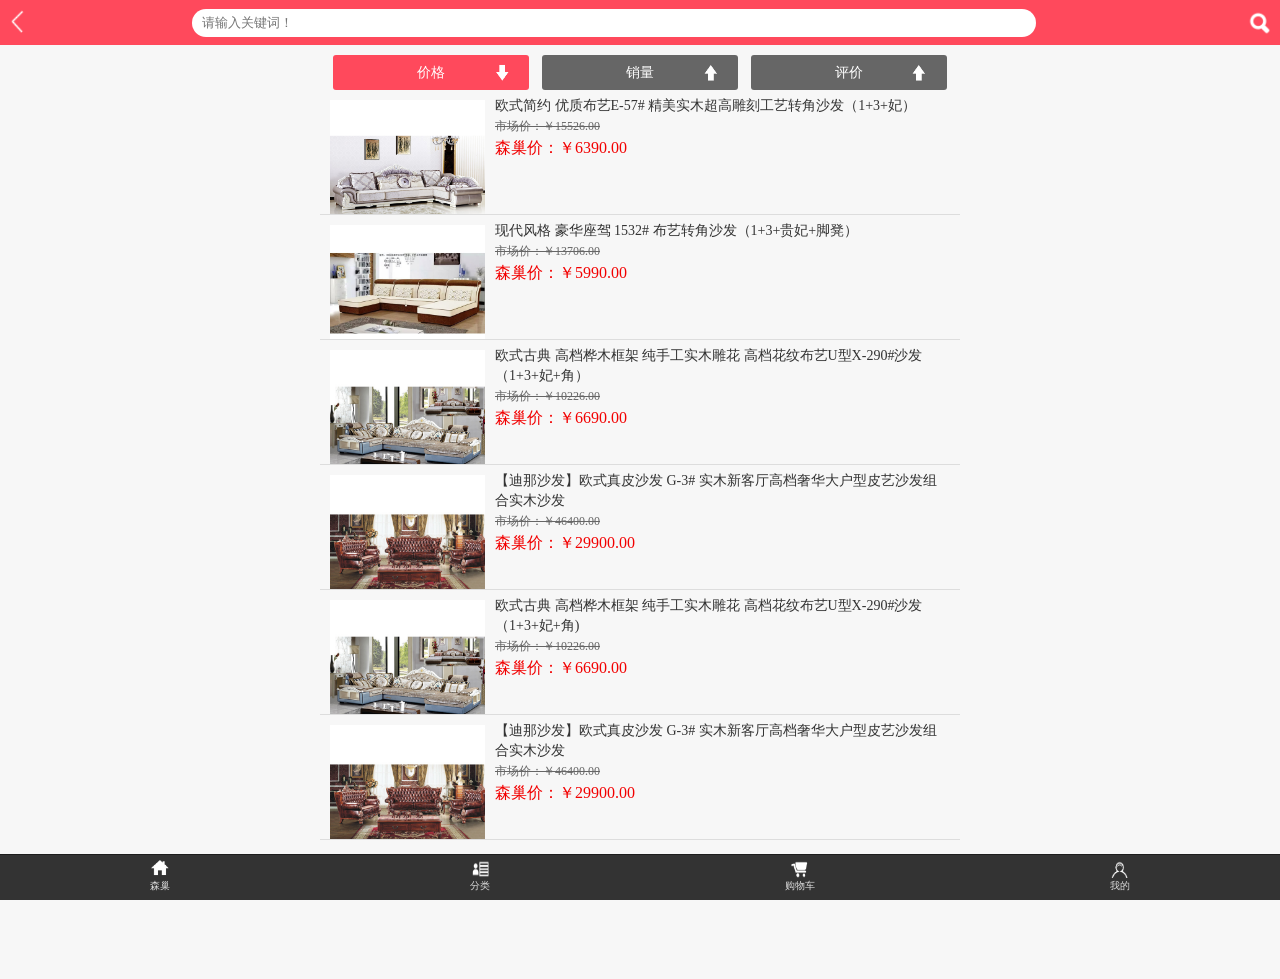
<file: commodityList.html>
<!DOCTYPE html>
<html lang="en">
<head>
	<meta charset="UTF-8">
	<meta name="viewport" content="width=device-width, initial-scale=1, maximum-scale=1,user-scalable=no">
	<title>森巢网</title>
	<link rel="stylesheet" type="text/css" href="css/main.css">
	<link rel="stylesheet" type="text/css" href="css/commodityList.css">
</head>
<body  class="commodityList-back">
	<!--公用头部-->
	<header class="header">
		<a class="btn-left" onclick="history.go(-1)"></a> 
		<input type="text" class="text-input" placeholder="请输入关键词！">	
		<input type="submit" value="" class="btn-sub" />
	</header>

    <!--主要内容-->
	<section class="main-content commodityList-back">
		<!--菜单栏-->
		<nav class="order-list">
            <span class="prices   active desc">价格</span>
            <span class="sells  asc">销量</span>
            <span class="feedbaks  asc">评价</span>
        </nav>
        <!--商品列表-->
        <div class="commodity-warp">
        	<ul class="commodity-list">
    			<a href="commodityDetail.html">
    				<li>
    					<div class="left-picture">
    						<img src="images/commodityList/1451379682-2010009985.jpg" />
    					</div>
    					<div class="right-info">
		        			<span  class="commodity-title">欧式简约 优质布艺E-57# 精美实木超高雕刻工艺转角沙发（1+3+妃）</span>
		        			<span class="market-price">市场价：￥15526.00</span>
		        			<span class="sc-price">森巢价：￥6390.00</span>
						</div>
    				</li>
    			</a>
    			<a href="commodityDetail.html">
    				<li>
    					<div class="left-picture">
    						<img src="images/commodityList/1451972901-1045645467.jpg" />
    					</div>
    					<div class="right-info">
		        			<span  class="commodity-title">现代风格 豪华座驾  1532# 布艺转角沙发（1+3+贵妃+脚凳）</span>
		        			<span class="market-price">市场价：￥13706.00</span>
		        			<span class="sc-price">森巢价：￥5990.00</span>
						</div>
    				</li>
    			</a>
    			<a href="commodityDetail.html">
    				<li>
    					<div class="left-picture">
    						<img src="images/commodityList/1451981519-446940568.jpg" />
    					</div>
    					<div class="right-info">
		        			<span  class="commodity-title">欧式古典 高档桦木框架  纯手工实木雕花 高档花纹布艺U型X-290#沙发（1+3+妃+角）</span>
		        			<span class="market-price">市场价：￥10226.00</span>
		        			<span class="sc-price">森巢价：￥6690.00</span>
						</div>
    				</li>
    			</a>
    			<a href="commodityDetail.html">
    				<li>
    					<div class="left-picture">
    						<img src="images/commodityList/1446715714-297644878.jpg" />
    					</div>
    					<div class="right-info">
		        			<span  class="commodity-title">【迪那沙发】欧式真皮沙发 G-3# 实木新客厅高档奢华大户型皮艺沙发组合实木沙发</span>
		        			<span class="market-price">市场价：￥46400.00</span>
		        			<span class="sc-price">森巢价：￥29900.00</span>
						</div>
    				</li>
    			</a>
    			<a href="commodityDetail.html">
    				<li>
    					<div class="left-picture">
    						<img src="images/commodityList/1451981519-446940568.jpg" />
    					</div>
    					<div class="right-info">
		        			<span  class="commodity-title">欧式古典 高档桦木框架  纯手工实木雕花 高档花纹布艺U型X-290#沙发（1+3+妃+角)</span>
		        			<span class="market-price">市场价：￥10226.00</span>
		        			<span class="sc-price">森巢价：￥6690.00</span>
						</div>
    				</li>
    			</a>
    			<a href="commodityDetail.html">
    				<li>
    					<div class="left-picture">
    						<img src="images/commodityList/1446715714-297644878.jpg" />
    					</div>
    					<div class="right-info">
		        			<span  class="commodity-title">【迪那沙发】欧式真皮沙发 G-3# 实木新客厅高档奢华大户型皮艺沙发组合实木沙发</span>
		        			<span class="market-price">市场价：￥46400.00</span>
		        			<span class="sc-price">森巢价：￥29900.00</span>
						</div>
    				</li>
    			</a>
       		</ul>
	      	<div id="J_loadingData">努力加载中...</div>
      	</div>
	</section>
	<!--公用底部-->
	<footer>
		<div class="footer">
            <ul class="footer-nav">
                <a href="index.html">
                    <li> <i class="home"></i>
                        <span>森巢</span>
                    </li>
                </a>
                <a href="classify.html">
                    <li> <i class="category"></i>
                        <span>分类</span>
                    </li>
                </a>
                <a href="cart.html">
                    <li>
                        <i class="cartgoods"></i>
                        <span>购物车</span>
                    </li>
                </a>
                <a href="login.html">
                    <li>
                        <i class="i"></i>
                        <span>我的</span>
                    </li>
                </a>
            </ul>
        </div>
	</footer>
</body>
</html>
<!--<script type="text/javascript" src="js/zepto.min.js"></script>-->
<script type="text/javascript" src="js/jquery.min.js" ></script>
<script type="text/javascript">
	$(window).scroll(function () {
	     //已经滚动到上面的页面高度
	    var sl_top = $(this).scrollTop();
	     //页面高度
	    var dm_Height = $(document).height();
	      //浏览器窗口高度
	    var wd_Height = $(this).height();
	     //此处是滚动条到底部时候触发的事件，在这里写要加载的数据，或者是拉动滚动条的操作
	     if(($('#J_loadingData').css('display') == "none") && (dm_Height == parseInt(sl_top+wd_Height))){
//		     if ()) {
		     		$('#J_loadingData').show();
		     		setTimeout(function(){
		     			 ajaxData();
		     		},3000)
//		      }
	     }
	});
	//请求数据      创建列表li
	function ajaxData(){
		$.get('data/index.json',function(resp){			
			if(resp.code == 1){
				$('#J_loadingData').hide();
				var liHTML = '';
				$.each(resp.data.commodityList,function(){
					console.log(this.commodityImg);
					liHTML += '<a href="commodityDetail.html">'
	        					+'<li>'
		        					 +'<div class="left-picture">'
		        						+'<img src="'+this.commodityImg+'" />'
		        					+'</div>'
		        					+'<div class="right-info">'
					        			+'<span  class="commodity-title">'+this.commodityInfo+'</span>'
					        			+'<span class="market-price">市场价：￥'+this.marketPrice+'</span>'
					        			+'<span class="sc-price">森巢价：￥'+this.scPrice+'</span>'
		    						+'</div>'
		        				+'</li>'
	        				+'</a>';
				})
				$('.commodity-list').append(liHTML);
			}
		})
	}
</script>
</file>
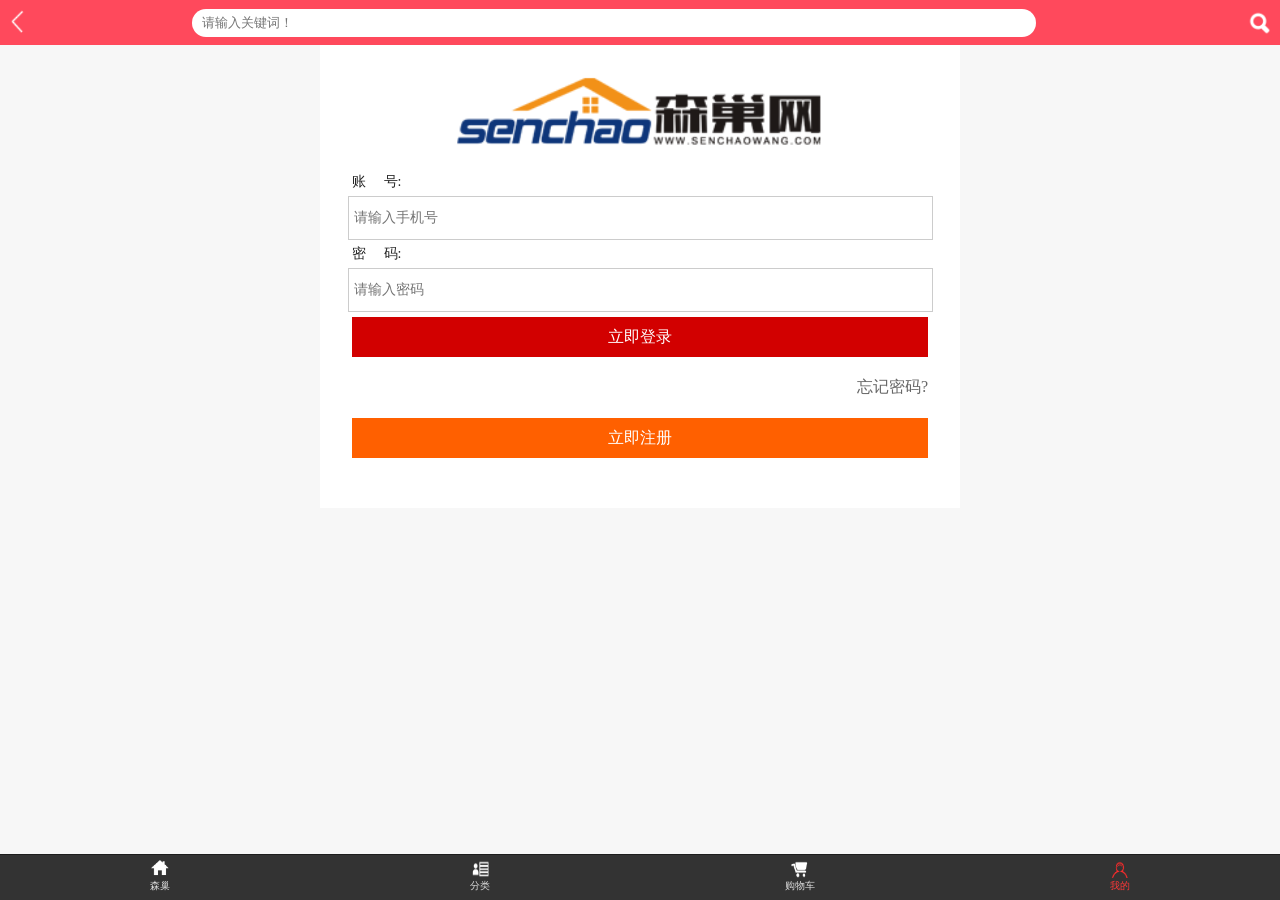
<file: login.html>
<!DOCTYPE html>
<html lang="en">
<head>
	<meta charset="UTF-8">
	<meta name="viewport" content="width=device-width, initial-scale=1, maximum-scale=1,user-scalable=no">
	<!--<meta content="telephone-no" name="format-detection">
	<meta content="email=no" name="format-detection">-->
	<title>森巢网</title>
	<link rel="stylesheet" type="text/css" href="css/main.css">
	<link rel="stylesheet" type="text/css" href="css/login.css">
</head>
<body>
	<!--公用头部-->
	<header class="header">
		<a class="btn-left" onclick="history.go(-1)"></a> 
		<input type="text" class="text-input" placeholder="请输入关键词！">	
		<input type="submit" value="" class="btn-sub" />
	</header>
	<!--主要头部-->
	<section class="main-content">
		<div class="user-login">
			<img src="images/logo.png" class="logo" />
			<form id="memberform">
				<input type="hidden" name="gotourl" value="">		
				<ul>
					<span id="stuname"></span>
					<li>
						<span class="span-reglogtitle">账&nbsp;&nbsp;&nbsp;&nbsp;&nbsp;号:</span>
						<input id="username"type="text" placeholder="请输入手机号"></li>
					<li>
						<span class="span-reglogtitle">密&nbsp;&nbsp;&nbsp;&nbsp;&nbsp;码:</span>
						<input id="password" type="password" placeholder="请输入密码"></li>
					<li>
						<a href="index.html" class="btn_sumita" id="btn_sumita">立即登录</a>
					</li>
					<li class="find-pwd">
						<a href="/member/index/findpwd.html">忘记密码?</a>
					</li>
					<li>
						<a class="btn-register" href="/member/index/register.html">立即注册</a>
					</li>
				</ul>
			</form>
		</div>
	</section>
	
	<!--公用底部-->
	<footer id="footer" >
		<div class="footer">
			<ul class="footer-nav">
				<a href="index.html" >
					<li> <i class="home"></i>
						<span>森巢</span>
					</li>
				</a>
				<a href="classify.html">
					<li> <i class="category"></i>
						<span>分类</span>
					</li>
				</a>
				<a href="cart.html">
					<li>
						<i class="cartgoods"></i>
						<span>购物车</span>
					</li>
				</a>
				<a href="login.html" class="active">
					<li>
						<i class="i"></i>
						<span>我的</span>
					</li>
				</a>
			</ul>
		</div>
	</footer>
</body>
</html>
</file>
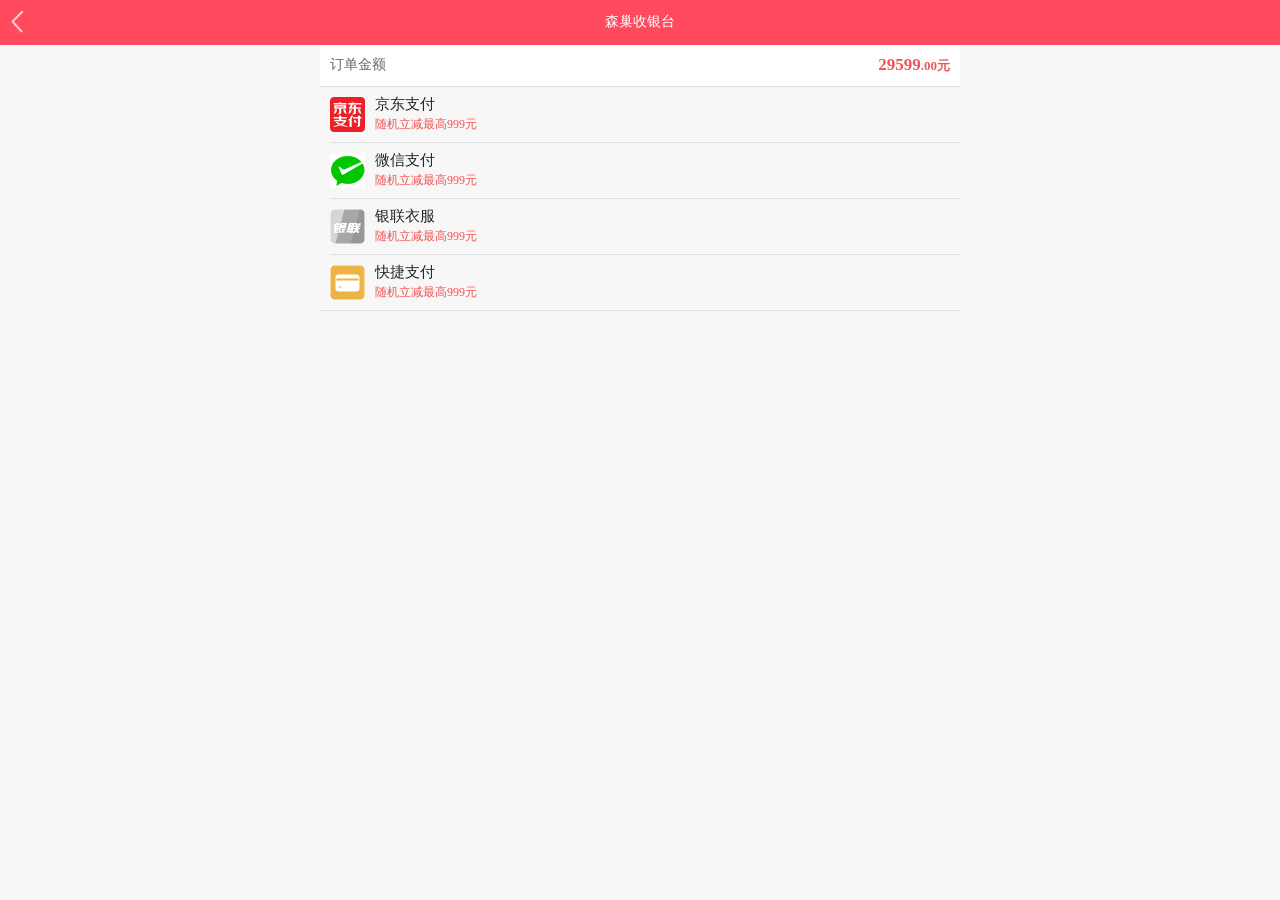
<file: pay.html>
<!DOCTYPE html>
<html lang="en">
<head>
	<meta charset="UTF-8">
	<meta name="viewport" content="width=device-width, initial-scale=1, maximum-scale=1,user-scalable=no">
	<title>森巢网</title>
	<link rel="stylesheet" type="text/css" href="css/main.css">
	<style type="text/css">
        .order-bar{font-size: 14px;line-height: 40px;height: 41px;padding: 0 10px;border-bottom: 1px solid #e0e0e0;background-color: #fff;}
        .pay-tip{color: #686868;}
        .pay-total{color: #f15353;float: right;}
        .JS-pay-total{font-size: 17px;}
        .JS-pay-total em{font-size: 13px;font-style: normal;}
        .pay-way-list{padding-left: 10px;box-sizing: border-box;border-bottom: 1px solid #e0e0e0;}
        .pay-way-list li{height: 55px;line-height: 55px;border-bottom: 1px solid #e0e0e0;overflow: hidden;}
        .pay-way-list .pay-icon{background-position: 0 -70px;background-image: url(images/payWay.png);background-repeat: no-repeat;background-size: 100%;float: left;width: 35px;height: 35px;margin: 10px 10px 0 0;}
        .title-main{font-size: 15px;color: #232626;margin-top: 10px;line-height: 15px;}
        .pay-introduce{float: left;}
        .pay-introduce p:nth-child(1){font-size: 15px;color: #232626;margin-top: 10px;line-height: 15px;}
        .pay-introduce p:nth-child(2){font-size: 12px;color: #f15353;line-height: 24px;}
        .pay-way-list .weixin-pay{background-position: 0 -140px;}
        .pay-way-list .pay-quick{background-position: 0 -105px;}
        .pay-way-list .pay-union{background-position: 0 -210px;}
        .borderNone{border-bottom: none !important;}
    </style>

</head>
<body  class="commodityList-back">
    <!--头部-->
	<header>
        <div class="header">
            <span class="sp-back" onclick="history.go(-1)"></span>
            <span class="title">森巢收银台</span>
        </div>
	</header>
    <!--结算列表-->
	<section class="main-content commodityList-back">
	   <div class="order-bar">
            <span class="JS-pay-tip pay-tip">订单金额</span>
            <span class="pay-total">
                <strong class="JS-pay-total">29599<em>.00元</em></strong>
            </span>
        </div>
        <ul class="pay-way-list">
            <li>
                <span class="pay-icon"></span>
                <div class="pay-introduce">
                    <p>京东支付</p>
                    <p>随机立减最高999元</p>
                </div>
            </li>
            <li>
                <span class="pay-icon weixin-pay"></span>
                <div class="pay-introduce">
                    <p>微信支付</p>
                    <p>随机立减最高999元</p>
                </div>
            </li>
            <li>
                <span class="pay-icon pay-union"></span>
                <div class="pay-introduce">
                    <p>银联衣服</p>
                    <p>随机立减最高999元</p>
                </div>
            </li>
            <li class="borderNone">
                <span class="pay-icon pay-quick"></span>
                <div class="pay-introduce">
                    <p>快捷支付</p>
                    <p>随机立减最高999元</p>
                </div>
            </li>
        </ul>
	</section>
</body>
</html>
<script type="text/javascript" src="js/zepto.min.js"></script>
</file>
<file: css/main.css>
@charset "utf-8";

html,body {
	font-family: 'Microsoft YaHei';
	margin: 0;
	padding: 0;
	font-size: 12px;
	color: #242424;
	background: #F7F7F7;
	height: auto;
	overflow-y: auto;
}

div,form,img,ul,ol,li,dl,dt,dd,p {
	margin: 0;
	padding: 0;
	border: 0;
}

ul,li {
	list-style-type: none;
}

img {
	border: 0;
}

h1,h2,h3,h4,h5,h6 {
	margin: 0;
	padding: 0;
	font-size: 12px;
}
/* Link */
a {
	color: #666;
	text-decoration: none;
	-webkit-tap-highlight-color: rgba(0,0,0,0);
}

a:active {
	color: #666;
	text-decoration: none;
	-webkit-tap-highlight-color: rgba(0,0,0,0);
}

a:visited {
	color: #666;
	text-decoration: none;
	-webkit-tap-highlight-color: rgba(0,0,0,0);
}

a:hover {
	color: #f00;
	text-decoration: none;
}

.clearfix {
	display: block;
	clear: both;
	float: none;
	overflow: hidden;
}

.main-ios {
	position: fixed;
	top: 45px;
	bottom: 45px;
	width: 100%;
	overflow: scroll;
	background-color: #fff;
}

.blank10 {
	display: block;
	height: 10px;
	clear: both;
	float: none;
	width: 100%;
}

.mt10 {
	margin-top: 10px;
}

.mt20 {
	margin-top: 20px;
}

.main-content {
	max-width: 640px;
	width: 100%;
	margin: 45px auto 0;
	background: #f7f7f7;
	padding-bottom: 50px;
	overflow: hidden;
}

.swiper-container img {
	display: block;
	width: 100%;
}
/*头部*/
.header {
	height: 45px;
	background: #ff495c;
	background-size: 30px 33px;
	width: 100%;
	position: fixed;
	top: 0;
	left: 0;
	z-index: 99999;
}
.header .btn-left {
	display: block;
	height: 45px;
	width: 15%;
	float: left;
	background: transparent url("../images/index/btn_bg.png") no-repeat scroll 8px 6px;
}

.header  .text-input {
	display: block;
	padding-left: 10px;
	font-family: 'Microsoft YaHei';
	border-radius: 26px;
	border: none;
	color: #999;
	width: 65%;
	height: 26px;
	position: absolute;
	left: 15%;
	top:9px;
}

.header  .btn-sub {
	display: block;
	width: 40px;
	float: right;
	margin-top: 8px;
	height: 26px;
	border: none;
	background: url(../images/index/btn_search.png) no-repeat 5px 0;
	margin-left: 2%;
	background-size: 30px 30px;
}

.header .sp-back {
	display: block;
	width: 15%;
	background: url(../images/index/btn_bg.png) no-repeat 8px 6px;
	height: 45px;
	float: left;
	cursor: pointer;
	position: relative;
	z-index: 100;
}
/*** 商品详情头部  ***/
.header .title{
	position: absolute;
	left: 0;
	top:0;
	width: 100%;
	display: inline-block;
	color: #fff;
	font-size:14px;
	line-height: 44px;
	text-align: center;
}
.header .sp-right{
	display: block;
    float: right;
    height: 21px;
    width: 21px;
    margin: 10px 10px 0 0;
    background: url(../images/icon2b.png) no-repeat -125px -24px;
    background-size: 180px 180px;
    cursor: pointer;
}
/*底部*/
.footer {
	height: 45px;
	width: 100%;
	position: fixed;
	bottom: 0;
	left: 0;
	z-index: 999;
	background: #333333;
	border-top: 1px solid #1d1d1d
}

.footer .footer-nav a {
	display: block;
	position: relative;
	float: left;
	width: 25%;
	height: 45px;
}

.footer .footer-nav a #redpoint_story_f {
	display: block;
	display: none;
	position: absolute;
	font-family: 'Microsoft YaHei';
	width: 15px;
	height: 15px;
	background: #f20000;
	color: #fff;
	text-align: center;
	line-height: 15px;
	z-index: 999;
	top: 5px;
	right: 10px;
	border-radius: 100%;
}

.footer .footer-nav a li {
	display: block;
	height: 45px;
}

.footer .footer-nav a li span {
	display: block;
	text-align: center;
	font-size: 0.8em;
	color: #ddd;
	margin-top: 2px;
}

.footer .footer-nav a li .home,
.footer .footer-nav a li .category,
.footer .footer-nav a li .findserv,
.footer .footer-nav a li .cartgoods,
.footer .footer-nav a li .i {
	display: block;
	height: 18px;
	width: 18px;
	background: url(../images/index/btn_nav.png) no-repeat;
	margin: 5px auto 0
}

.footer .footer-nav a li .home {
	background-size: 36px 80px;
}

.footer .footer-nav a li .cartgoods {
	background-size: 36px 95px;
	background-position: 0 -20px;
}

.footer .footer-nav a li .findserv {
	background-size: 40px 100px;
	background-position: 0 -40px;
}

.footer .footer-nav a li .category {
	background-size: 40px 105px;
	background-position: 0 -60px;
}

.footer .footer-nav a li .i {
	background-size: 40px 105px;
	background-position: 0 -80px;
}

.adwrap {
	height: auto;
	margin-left: 5px;
	margin-right: 5px;
}

.adwrap img {
	display: block;
	width: 100%;
	max-height: 300px;
}

/*.footer .footer-nav a:hover li span {
	color: #FF3838
}*/

.footer .footer-nav a.active li span {
	color: #FF3838
}

.footer .footer-nav a.active li .home {
	background-size: 36px 80px;
	background-position: -18px 0;
}

.footer .footer-nav a.active li .cartgoods {
	background-size: 36px 95px;
	background-position: -18px -20px;
}

.footer .footer-nav a.active li .findserv {
	background-size: 40px 100px;
	background-position: -21px -40px;
}

.footer .footer-nav a.active li .category {
	background-size: 40px 105px;
	background-position: -20px -60px;
}

.footer .footer-nav a.active li .i {
	background-size: 40px 105px;
	background-position: -21px -80px;
}
</file>
<file: css/index.css>
/*导航栏*/
.nav-warp {
	background: #FFF;
	padding: 10px 0 0;
	overflow: hidden;
}

.nav-warp li {
	float: left;
	width: 20%;
	margin: 0 0 10px 4%;
	cursor: pointer;
}

.nav-warp li a {
	display: block;
	height: 100%;
	width: 100%;
	text-indent: -200px;
	border-radius: 0.3em;
}

.nav-warp li a img {
	display: block;
	width: 60%;
	border-radius: 100%;
	margin: 0 auto 0
}

.nav-warp li .icontxt {
	display: block;
	text-align: center;
	color: #666;
	padding-top: 5px;
}

/*图片*/
.adwrap {
	height: auto;
	margin:0 5px ;
	overflow: hidden;
}

.adwrap img {
	display: block;
	width: 100%;
	max-height: 300px;
}

.class-cate-goods {
	display: block;
	border-top: 1px solid #f2f2f2;
	height: auto;
	overflow: hidden;
	margin-top: 10px;
}

.class-cate-goods li {
	display: block;
	width: 33.333%;
	float: left;
	border-bottom: 1px solid #f2f2f2;
	border-right: 1px solid #f2f2f2;
	box-sizing: border-box;
}
.class-cate-goods li:nth-child(3n+0){
	border-right: none;
}

.class-cate-goods li img {
	display: block;
	width: 100%;
	height: 100%
}

.class-cate-goods li.norbor {
	display: block;
	border-right: none
}

.block-goods {
	display: block;
	height: auto;
	overflow: hidden;
	margin-top: 10px;
}

.block-goods ul {
	display: block;
	width: 100%;
	height: auto;
	overflow: hidden;
}

.block-goods ul li {
	display: block;
	width: 33%;
	height: auto;
	float: left;
	border-bottom: 1px solid #f2f2f2;
	border-right: 1px solid #f2f2f2;
}

.block-goods ul li img {
	display: block;
	width: 100%;
	height: 100%
}

.block-goods ul li.norbor {
	display: block;
	border-right: none
}

.block-goods h2 {
	display: block;
	height: 30px;
	border-top: 1px solid #f2f2f2;
	background: #FFF;
	padding-top: 10px;
}

.block-goods h2 .sp-title {
	display: block;
	height: 30px;
	float: left;
	font-weight: normal;
	color: #f15353;
	font-size: 1.3em;
	margin-left: 5px;
	line-height: 30px;
}

.block-goods h2 .sp-more {
	display: block;
	height: 30px;
	float: right;
	font-weight: normal;
	font-size: 1.3em;
	line-height: 30px;
	margin-right: 5%
}
/*产品列表*/
.block-goods ul.like-commodity-list {
	display: block;
	width: 96%;
	height: auto;
	overflow: hidden;
	margin: 0 auto 0
}

.block-goods ul.like-commodity-list li {
	display: block;
	width: 48%;
	background: #fff;
	float: left;
	margin: 0 1%;
	margin-top: 2%;
}

.block-goods ul.like-commodity-list li .a_pic {
	display: block;
	overflow: hidden;
}

.block-goods ul.like-commodity-list li .a_pic img {
	display: block;
	width: 100%;
	height: auto;
}

.block-goods ul.like-commodity-list li.nomr {
	margin-right: 0
}

.block-goods ul.like-commodity-list li .a_title {
	display: block;
	height: 20px;
	line-height: 20px;
    text-overflow: ellipsis;
    overflow: hidden;
    white-space: nowrap;
}

.block-goods ul.like-commodity-list li .sellerp {
	display: block;
	height: 22px;
	padding-left: 10px;
	font-size: 14px;
	font-weight: bold;
	color: #d20000;
	line-height: 22px;
}
</file>
<file: css/cart.css>
.commodityList-back {
	background: @red;
}
.good-list-main {
	width: 100%;
	margin-top: 20px;
	background: #fff;
}

.good-team {
	position: relative;
	height: 40px;
	line-height: 40px;
	padding: 0 10px;
	box-sizing: border-box;
	text-indent: 25px;
	border-bottom: 1px solid #dcdcdc;
}

.cart-checkbox {
	position: absolute;
	left: 10px;
	top: 10px;
	width: 20px;
	height: 20px;
	margin: 0 auto;
	background-position: -25px 0px;
	background: url(../images/round.png) no-repeat 0px 1px;
	background-size: 50px 200px;
	display: inline-block;
}

.checked {
	background-position: -25px 0px;
}

.shop-title-detail-lk {
	font-size: 14px;
	color: #252525;
	text-overflow: ellipsis;
	overflow: hidden;
	white-space: nowrap;
}

.good-info {
	min-height: 120px;
	position: relative;
	padding: 10px 20px;
	box-sizing: border-box;
	border-bottom: 2px solid #e3e5e9;
	overflow: hidden;
}

.good-picture {
	position: absolute;
	left: 40px;
	top: 10px;
	width: 90px;
	height: 90px;
	border: 1px solid #e3e5e9;
}

.good-picture img {
	display: block;
	width: 88px;
}

.right-good-introduce {
	padding-left: 120px;
}

.right-good-introduce .non-fresh-txt {
	height: 30px;
	max-height: 30px;
	font-size: 13px;
	line-height: 15px;
	color: #232326;
	margin-bottom: 14px;
	display: -webkit-box;
	-webkit-line-clamp: 2;
	-webkit-box-orient: vertical;
	text-overflow: ellipsis;
	overflow: hidden;
	margin-top: 4px;
}

.good-info .cart-checkbox {
	top: 45px;
}

.price-number {
	margin-top: 35px;
}

.price-number .shp-cart-item-price {
	float: left;
	height: 100%;
	line-height: 24px;
	font-size: 13px;
	color: #f23030;
}

.quantity-wrapper {
	float: right;
}

.quantity-decrease {
	width: 25px;
	height: 24px;
	background: url(../images/round.png) no-repeat 6px -113px;
	background-size: 50px 200px;
	border: 1px solid #eaedf1;
	border-right: none;
	border-radius: 2px;
	float: left;
}

.quantity-increase {
	width: 25px;
	height: 24px;
	background: url(../images/round.png) no-repeat 7px -93px;
	background-size: 50px 200px;
	border: 1px solid #eaedf1;
	border-left: none;
	border-radius: 2px;
	float: left;
}

.quantity {
	width: 34px;
	height: 24px;
	-webkit-appearance: none;
	border: none;
	text-align: center;
	font-size: 15px;
	color: #232326;
	border: 1px solid #eaedf1;
	padding: 0;
	float: left;
}


/*底部结算*/

.footer-clear {
	position: fixed;
	bottom: 0;
	left: 0;
	width: 100%;
	height: 50px;
	line-height: 50px;
	background: #fff;
}

.all-selcet {
	float: left;
	padding-left: 35px;
}

.footer-clear .cart-checkbox {
	top: 15px;
}

.all-price {
	font-size: 14px;
	color: #232326;
	float: left;
	font-weight: 400;
	margin-left: 20px;
}

.go-clear {
	float: right;
	width: 98px;
	height: 100%;
	text-align: center;
	background: #f23030;
	color: #fff;
	font-size: 16px;
}

.go-clear span {
	font-size: 12px;
	margin-left: 2px;
}
</file>
<file: css/cartClear.css>
.commodityList-back{background: #f0f2f5;} .user-info{width: 100%; position: relative; top: 0; background-color: #fff; padding: 14px 13px 12px 10px;} .user-relation-way{padding: 0 0 10px 0; overflow: hidden; color: #252525;} .user-relation-way span:nth-child(1){float: left; font-size: 16px; color: #252525; font-weight: bold; margin-left: 23px;} .user-relation-way span:nth-child(2){float: left; font-size: 16px; font-weight: bold; margin-left: 20px;} .user-address{font-size: 14px; color: #232326; line-height: 22px; position: relative; padding-right: 30px; padding-left: 23px;} .location-pic{background: url(../images/check-sprites-5.png) no-repeat; background-position: -40px 0; background-size: 100px 100px; width: 12px; height: 14px; position: absolute; top: 4px; left: 0;}
.user-info .s1-borderB{position: absolute; bottom: 1px; left: 0; height: 3px; width: 100%; background: url(../images/location-border.png) repeat-x; background-size: 80px 4px;}
.good-info{background: #fff;overflow: hidden;}
.s-item{position: relative; padding: 18px 28px; line-height: 1.2em; overflow: hidden; box-sizing: border-box;}
.sitem-l{width:50px; height: 71px; padding-left: 0; padding-right: 2.5%; float: left; text-align: center; overflow: hidden;}
.sitem-l p{font-size: 12px; display: block; height: 12px; color: #848689; width: 50px; text-align: center; margin-top: 6px;}
.sitem-l img{max-width: 100%;}
.sitem-r{float: right; font-size: 14px; margin-top: 25px; color: #252525;}
.delivery-content{border-top: 1px solid #e0e0e0; background-color: #fff; padding:20px 15px; padding-bottom: 10px; box-sizing: border-box; overflow: hidden;}
.delivery-way{overflow: hidden;}
.delivery-way span{color: #262629; font-size:14px; float: left;}
.delivery-way .right-way{float: right; font-size: 14px; color: #232326; overflow: hidden; min-height: 22px; text-align: right;}
.delivery-time-text{clear: both; font-size: 12px; color: #848689; text-align: right; line-height: 24px;}
.small-goods-deliver{padding: 0 17px 0 0;}
.delivery-way .small-goods-deliver-time{font-size: 12px; line-height: 17px; color: #232326; float: right; position: relative; text-align: right; line-height: 24px;}
.delivery-way .small-goods-deliver-time .clock-pic{background: url(../images/check-sprites-5.png) no-repeat; background-size: 100px 100px; position: absolute; width: 15px; height: 15px; background-position: -58px 0; top: 5px; left: -22px;}
.coupon-list{padding-left: 15px;background: #fff;box-sizing: border-box;margin-top:10px;}
.coupon-content{font-size:14px; padding: 18px 28px 18px 0; color: #262629; border-bottom: 1px solid #f1f1f1; overflow: hidden;}
.coupon-content span:nth-child(1){float: left;}
.borderNone{border:none;}
.coupon-content span:nth-child(2){float: right;font-size:12px;}
.good-price-content{overflow: hidden; background-color: #fff; padding-left: 12px; padding: 15px 20px; margin-bottom:5px; margin-top: 10px;}
.good-price{padding-bottom:5px; line-height: 20px; font-size:15px; color: #262629; overflow: hidden;}
.good-price span:nth-child(1){float: left;}
.good-price span:nth-child(2){float: right; font-size: 14px; color: #f23030;}
.good-price i{font-size: 12px; color: #848689; display: inline-block; position: relative; bottom: 1px; left: 1px; font-style: normal;}
.paddingNone{padding-bottom: 0}
/*底部结算*/
.footer-clear{position: fixed; bottom: 0; left: 0; width: 100%; height: 50px; line-height: 50px; background: #fff;}
.all-price{float: right; font-size:14px; font-weight: 400; margin-right: 20px; color: #f23030;}
.all-price span{font-size: 18px;}
.all-price i{font-size:12px;font-style: normal;}
.go-clear{float: right; width: 98px; height: 100%; text-align: center; background: #f23030; color: #fff; font-size: 16px;}
</file>
<file: css/classify.css>
.main-content {
	background: #fff;
	margin:0 auto;
}

.main-content .left-cate {
	display: block;
	width: 30%;
	float: left;
	overflow: auto;
}

.main-content .left-cate ul li {
	display: block;
	height: 45px;
	background: #eee;
	border-bottom: 1px solid #ddd;
	border-right: 1px solid #ddd;
	font-size: 1.2em;
	padding-left: 10px;
	line-height: 45px;
	cursor: pointer;
}

.main-content .left-cate ul li:nth-child(14),.left-cate ul li:nth-child(11),.left-cate ul li:nth-child(12),.left-cate ul li:nth-child(8) {
	line-height: 22px;
}
.main-content .left-cate ul li.cur {
	background: #fff;
	border-right: 1px solid #fff;
	color: #ff3b3b
}
.main-content .right-goods {
	display: block;
	width: 70%;
	float: right;
	background: #fff;
	overflow: auto;
	/*height: auto;*/
}

.main-content .right-goods .common-list {
	margin-top: 10px;
	display: none;
}
.main-content .right-goods .common-list:first-child {
	display: block;
}

.main-content .right-goods .common-list ul li {
	display: block;
	width: 31%;
	background: #fff;
	float: left;
	margin-left: 2%;
	margin-bottom: 10px;
}
.main-content .right-goods .common-list ul li:nth-child(3n+0){margin-left: 0;}
.main-content .right-goods .common-list ul li a{
	min-width: 68px;
	max-width: 130px;
	min-height: 68px;
	max-height: 130px;
	display: block;
	text-align: center;
	margin:0 auto;
}
.main-content .right-goods .common-list ul li img{
	display: block;
	width: 100%;
	height: 100%;
	margin-bottom: 10px;
}
.main-content .right-goods .common-list h1.title {
	display: block;
	clear: both;
	padding-left: 12px;
	padding-top: 20px;
	height: 30px;
	font-weight: normal;
	line-height: 30px;
	font-size: 14px;
	color: #333
}
.main-content .right-goods .common-list .finish-style{
	width: 100%;
    padding: 0px 4px;
    box-sizing: border-box;
    margin-top: 10px;
}
.main-content .right-goods .common-list .finish-style a{
	display: block;
	float: left;
	width: 31%;
	height: 30px;
	line-height: 30px;
	text-align: center;
    font-size: 14px;
    border: 1px solid #ddd;
    border-radius: 3px;
    box-sizing: border-box;
    margin-left: 2%;
    margin-bottom: 10px;
}
.main-content .right-goods .common-list .finish-style a:nth-child(3n+0){
	margin-left: 2%;
}
</file>
<file: css/commodityList.css>
.commodityList-back {
	background-color: #f7f7f7;
}
.order-list {
	display: block;
	height: auto;
	width: 96%;
	overflow: hidden;
	margin: 10px auto 0
}

.order-list span {
	display: block;
	width: 32%;
	height: 35px;
	font-size: 14px;
	background: #666;
	border-radius: 3px;
	line-height: 35px;
	color: #fff;
	float: left;
	text-align: center;
	/*margin: 0 1%;*/
	margin-left:2%;
}
.order-list span:first-child{
	margin-left: 0;
}
.order-list span.desc {
	background-image: url(../images/commodityList/desc.png);
	background-repeat: no-repeat;
	background-position: 90% 7px;
	background-size: 20px 20px
}

.order-list span.asc {
	background-image: url(../images/commodityList/asc.png);
	background-repeat: no-repeat;
	background-position: 90% 7px;
	background-size: 20px 20px
}

.order-list span.active {
	background-color: #ff495c;
	color: #fff;
}
/*产品列表展示goodslist*/
.commodity-warp{
	padding-bottom: 45px;
	overflow: hidden;
}
.commodity-list{
	width: 100%;
	overflow: hidden;
}
.commodity-list li{
    display: block;
    border-bottom: 1px solid #ddd;
    padding:10px 10px;
    box-sizing: border-box;
    overflow: hidden;   
}
.left-picture{
	width: 25%;
	max-height: 104px;
	background: #fff;
	float: left;
}
.left-picture img{
	display: inline-block;
	vertical-align: middle;
	width: 100%;
	height: 100%;
}
.right-info{
	width: 75%;
	float: left;
	padding-left: 10px;
	box-sizing: border-box;
}
.right-info span{display: block;}
.right-info .commodity-title{
    line-height: 20px;
    font-size: 14px;
    margin-top: -4px;
    color: #333;
    overflow: hidden;
    text-overflow: ellipsis;
    display: -webkit-box;
	-webkit-line-clamp: 2;
	-webkit-box-orient: vertical;
}
.right-info .market-price{
    font-size: 12px;
    color: #666;
    text-decoration: line-through;
    line-height: 20px;
}
.right-info .sc-price{
	font-size: 16px;
    color: #f20000;
    line-height: 24px;
}
#J_loadingData{
    text-align: center;
    line-height: 24px;
    padding: 10px 0;
    font-size: 14px;
    color: #000;
    overflow: hidden;
    display: none;
}
</file>
<file: css/login.css>
.main-content{background: #fff;}
.user-login {
	display: block;
	height: auto;
	min-width: 300px;
	max-width: 640px;
	margin: 0 auto;
	overflow: hidden;
}

.user-login .logo {
	display: block;
	width: 60%;
	margin: 20px auto 0;
}


.user-login ul {
	display: block;
	width: auto;
	margin-top: 10px;
}

.user-login ul li {
	height: auto;
	overflow: hidden;
	font-size: 16px;
	font-family: 微软雅黑;
}

.user-login ul li input {
	display: block;
	font-family: 'Microsoft YaHei';
	height: 40px;
	width: 90%;
	padding-left: 5px;
	border: 1px solid #ccc;
	font-size: 14px;
	color: #666;
	margin: 5px auto;
	line-height: 40px;
}

.user-login ul li input:focus {
	border: 1px solid #d20000;
}

.user-login ul li select {
	height: 30px;
	width: 120px;
	margin-left: 10px;
}

.user-login ul li input#telcode,
.user-login ul li input#imgcode {
	float: left;
	width: 50%;
}

.user-login ul li input#btn_getcode {
	float: right;
	width: 40%;
}

.user-login ul li .tel-code {
	margin: 0 1em;
}

.user-login ul li .checktonyixiey {
	width: auto;
	height: auto;
	margin-top: 5px;
}

.user-login ul li .code {
	margin-right: 10px;
}

.user-login ul li .btn_sumita {
	display: block;
	height: 40px;
	text-align: center;
	background: #d20000;
	color: #fff;
	line-height: 40px;
	width: 90%;
	margin: 0 auto;
	cursor: pointer;
}

.user-login ul li a#btn_sumitaregnoty {
	display: block;
	display: none
}

.user-login ul li h1 {
	font-size: 18px;
	line-height: 45px;
	height: 45px;
	background: #70b040;
	margin-right: 60px;
}

.user-login ul li h1 a {
	color: #fff;
}

.user-login ul li span .yzm {
	width: 110px;
	height: 35px;
	display: inline;
}

.user-login ul li span h2 {
	line-height: 45px;
	font-size: 16px;
	margin: 0 20px;
}

.user-login ul li .button {
	display: block;
	width: 95%;
	font-family: 'Microsoft YaHei';
	margin: 10px auto;
	font-size: 16px;
	color: #fff;
	border: 0;
	height: 40px;
	background: #ff6600
}

.user-login ul li span h2 a {
	color: #F00;
}

.user-login ul li .span-reglogtitle {
	display: block;
	clear: both;
	float: none;
	width: 90%;
	font-size: 14px;
	padding: 0;
	margin: 0 auto;
}

.user-login ul li .btn-register {
	display: block;
	width: 90%;
	height: 40px;
	line-height: 40px;
	text-align: center;
	background: #ff6000;
	color: #fff;
	margin: 20px auto 0
}

.user-login ul li.reg-xiyi {
	display: block;
	width: 90%;
	margin: 10px;
	auto;
}

.user-login ul li.reg-xiyi .checktonyixiey {
	display: inline;
	float: left;
	width: auto;
	margin: 0;
	margin-top: 0;
}

.user-login ul li.find-pwd a {
	float: right;
	margin-right: 5%;
	margin-top: 20px;
}
</file>
